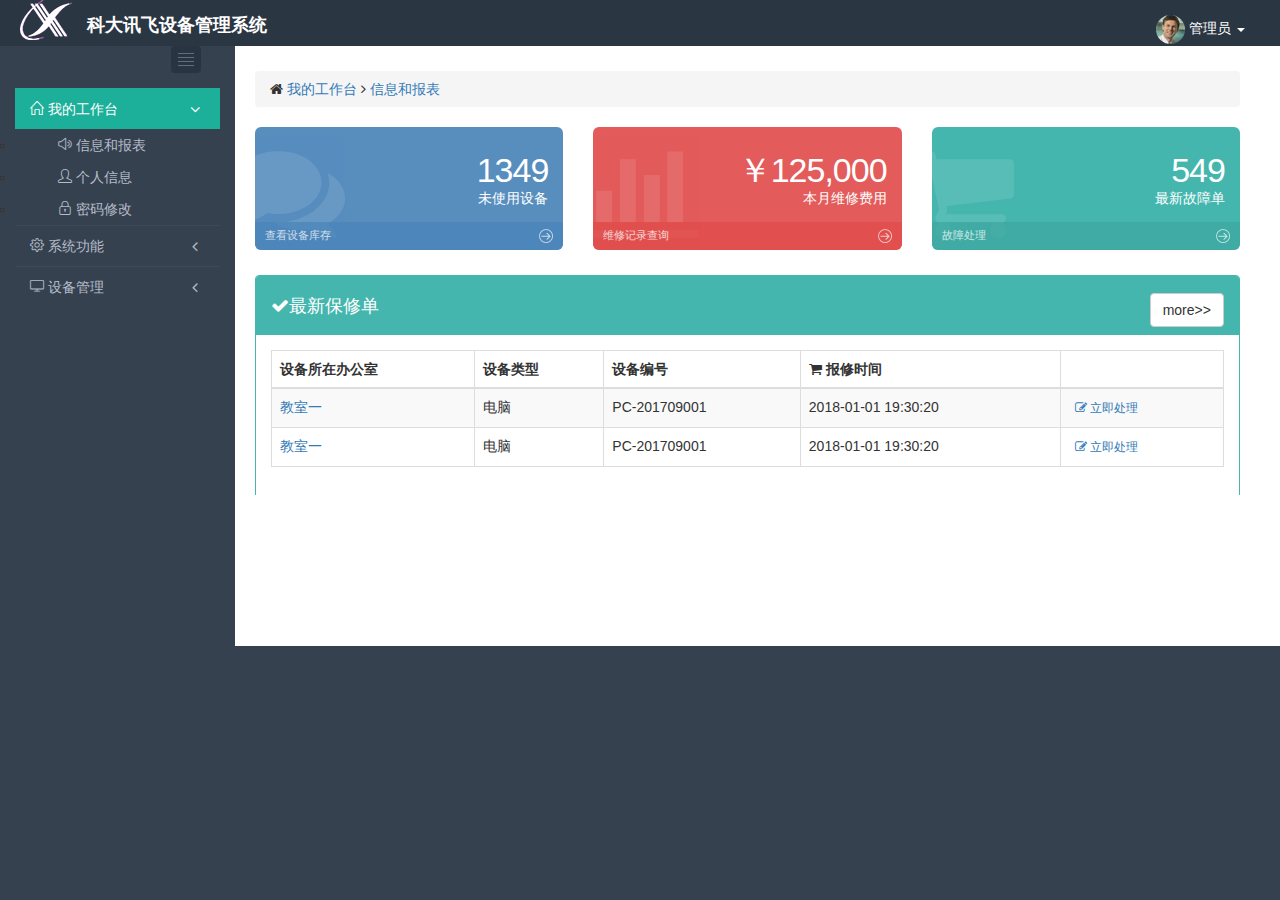
<file: simpleDemo/src/main/resources/static/index.html>
<!DOCTYPE html PUBLIC "-//W3C//DTD HTML 4.01 Transitional//EN" "http://www.w3.org/TR/html4/loose.dtd">
<html lang="en">
<head>
    <meta charset="utf-8"/>
    <title>设备管理系统后台</title>
    <meta content="width=device-width, initial-scale=1" name="viewport"/>
    <link href="font-awesome/css/font-awesome.min.css" rel="stylesheet" type="text/css"/>
    <link href="simple-line-icons/simple-line-icons.min.css" rel="stylesheet" type="text/css"/>
    <link href="css/common.css" rel="stylesheet">
    <!-- Bootstrap core CSS -->
    <link href="css/bootstrap.min.css" rel="stylesheet">
    <link href="css/default.css" rel="stylesheet"/>
</head>

<body>
<div class="page-header navbar navbar-fixed-top">
    <div class="page-header-inner">
        <div class="page-logo">
            <a href="#">
                <img src="img/ifly-logo2.png" alt="logo" class="logo-default"/>
            </a>
            <div class="navbar-header">
                <strong class="navbar-brand" href="#">科大讯飞设备管理系统</strong>
            </div>
            <div class="menu-toggler sidebar-toggler hide">
            </div>
        </div>
        <a href="javascript:;" class="menu-toggler responsive-toggler" data-toggle="collapse"
           data-target=".navbar-collapse">
        </a>

        <div class="top-menu">
            <ul class="nav navbar-nav pull-right">
                <!-- 登录用户的下拉菜单开始-->
                <li class="dropdown dropdown-user">
                    <a href="#" class="dropdown-toggle" data-toggle="dropdown" data-hover="dropdown"
                       data-close-others="true">
                        <img alt="" class="img-circle" src="img/avatar3_small.jpg"/>
                        <span id="username" class="username username-hide-on-mobile">管理员 </span>
                        <span class="caret"></span>
                    </a>
                    <ul class="dropdown-menu dropdown-menu-default">
                        <li>
                            <a href="./html/me/me.html" target="mainFrame">
                                <i class="icon-user"></i> 个人信息 </a>
                        </li>
                        </li>
                        <li>
                            <a href="./html/me/rePassword.html" target="mainFrame">
                                <i class="icon-lock"></i> 密码修改 </a>
                        </li>
                        <li>
                            <a href="" id="logout">
                                <i class="icon-key"></i> 安全退出 </a>
                        </li>
                    </ul>
                </li>
            </ul>
        </div>
    </div>
</div>
<!-- 头部结束 -->
<div class="clearfix"></div>

<div class="page-container">
    <!-- 菜单开始  -->
    <div class="page-sidebar-wrapper">
        <div class="page-sidebar navbar-collapse collapse">
            <ul class="page-sidebar-menu" data-keep-expanded="false" data-auto-scroll="true" data-slide-speed="200">
                <li class="sidebar-toggler-wrapper">
                    <div class="sidebar-toggler">
                    </div>
                </li>
                <li class="active">
                    <a href="javascript:">
                        <i class="icon-home"></i>
                        <span class="title">我的工作台</span>
                        <span class="selected"></span>
                        <span class="arrow open"></span>
                    </a>
                    <ul class="sub-menu" id="submenu1">
                        <li class="active">
                            <a href="html/main.html" target="mainFrame">
                                <i class="icon-volume-2"></i>
                                信息和报表</a>
                        </li>
                        <li>
                            <a href="./html/me/me.html" target="mainFrame">
                                <i class="icon-user"></i>
                                个人信息</a>
                        </li>
                        <li>
                            <a href="./html/me/rePassword.html" target="mainFrame">
                                <i class="icon-lock"></i>
                                密码修改
                            </a>
                        </li>
                    </ul>
                </li>
                <li>
                    <a href="javascript:;">
                        <i class="icon-settings"></i>
                        <span class="title">系统功能</span>
                        <span class="arrow "></span>
                    </a>
                    <ul class="sub-menu">
                        <li>
                            <a href="./html/system/employee.html" target="mainFrame">
                                <i class="icon-users"></i>
                                员工管理
                            </a>
                        </li>
                        <li>
                            <a href="./html/system/role.html" target="mainFrame">
                                <i class="icon-user-following"></i>
                                角色管理
                            </a>
                        </li>
                        <li>
                            <a href="./html/system/menu.html" target="mainFrame">
                                <i class="icon-tag"></i>
                                菜单管理
                            </a>
                        </li>
                        <li>
                            <a href="./html/system/dict.html" target="mainFrame">
                                <i class="icon-handbag"></i>
                                数据字典
                            </a>
                        </li>
                        <li>
                            <a href="./html/system/officeAddress.html" target="mainFrame">
                                <i class="icon-home"></i>
                                办公地管理
                            </a>
                        </li>
                    </ul>
                </li>
                <li>
                    <a href="javascript:;">
                        <i class="icon-screen-desktop"></i>
                        <span class="title">设备管理</span>
                        <span class="arrow "></span>
                    </a>
                    <ul class="sub-menu">
                        <li>
                            <a href="html/device/device.html"
                               target="mainFrame">
                                <i class="fa fa-database"></i>设备库管理
                            </a>
                        </li>
                        <li>
                            <a href="html/device/repair.html"
                               target="mainFrame">
                                <i class="icon icon-wrench"></i>设备报修
                            </a>
                        </li>
                        <li>
                            <a href="html/device/repair.html"
                               target="mainFrame">
                                <i class="icon-energy"></i>设备报修处理</a>
                        </li>
                        <li>
                            <a href="html/device/records.html"
                               target="mainFrame">
                                <i class="icon-bar-chart"></i>维修记录查询</a>
                        </li>
                    </ul>
                </li>
            </ul>
        </div>
    </div>
    <div class="page-content-wrapper">
        <div class="page-content">
            <iframe id="mainFrame" name="mainFrame" src="html/main.html" frameborder="0"
                    style="width: 100%;min-height: 424px;" scrolling="no"></iframe>
        </div>
    </div>
</div>
</body>
</html>
<script src="js/jquery-2.0.2.js" type="text/javascript"></script>
<script src="js/bootstrap.min.js" type="text/javascript"></script>
<script src="js/jquery.cookie-1.4.1.js"></script>
<script>
    $(function () {
        let username = $.cookie("username");
        $("#username").html(username);
    });
</script>
<script>
    $("#logout").click(function () {
        $.ajax({
            type: "post",
            url: "http://localhost:8888/home/logout",
            success: function (result) {
                if (result.code != 0) {
                    alert(result.msg);
                } else {
                    $.cookie("userName", null);
                    $.cookie("uid", null);
                    alert("退出成功");
                    window.location.href = "/login.html";
                }
            }

        });
    });
</script>


<script src="js/nav.js"></script>
<script type="text/javascript">
    //	$(".sub-menu").each(function(index,item){
    //		$(this).collapse("hide");
    //	});
    NAV.init();
</script>
</file>
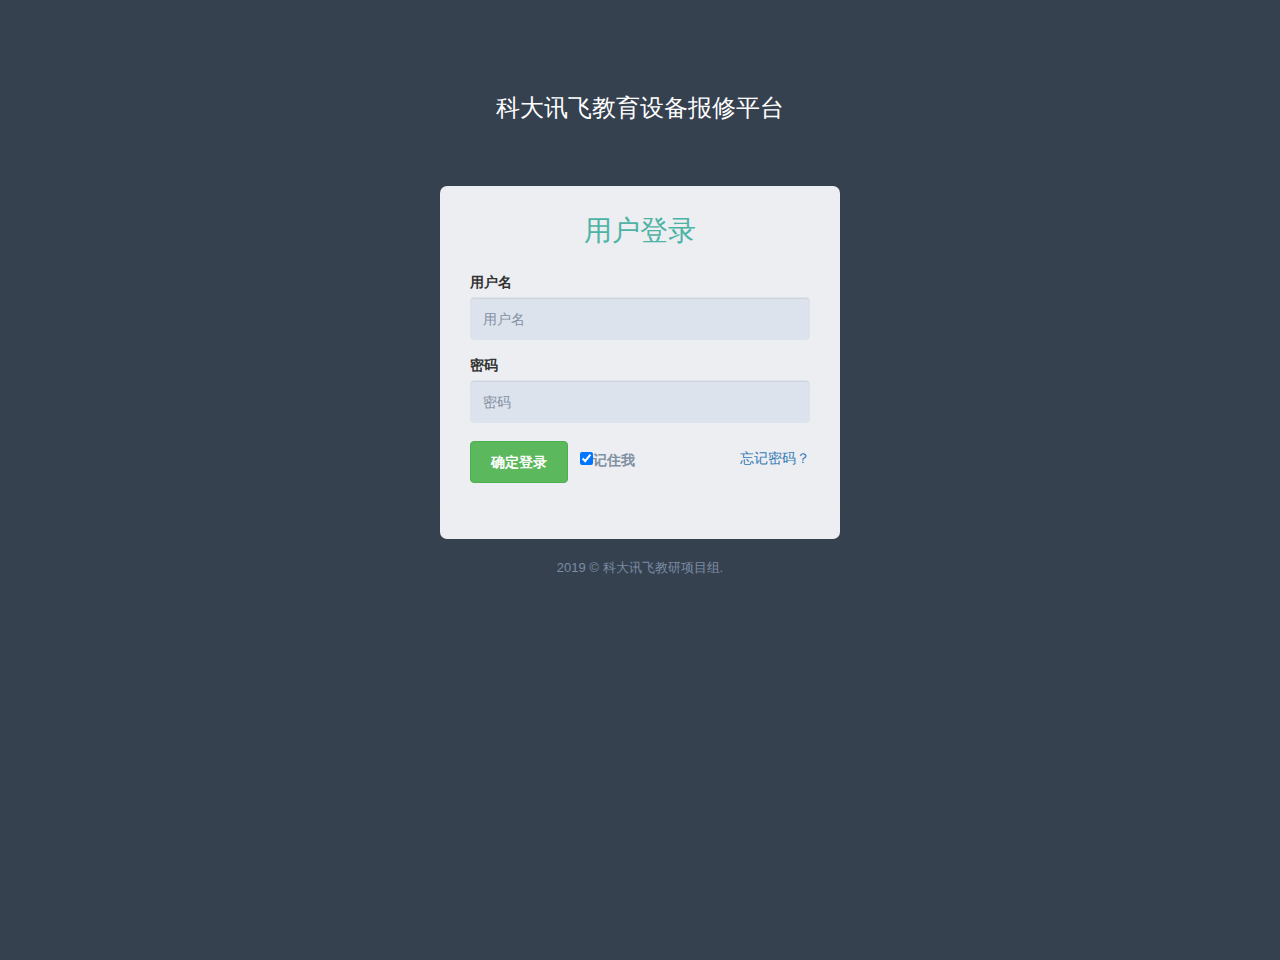
<file: simpleDemo/src/main/resources/static/login.html>
<!DOCTYPE html PUBLIC "-//W3C//DTD HTML 4.01 Transitional//EN" "http://www.w3.org/TR/html4/loose.dtd">
<html lang="en">
<head>
    <meta charset="utf-8"/>
    <title>设备管理系统的</title>
    <meta content="width=device-width, initial-scale=1.0" name="viewport"/>
    <link href="css/common.css" rel="stylesheet">
    <!-- Bootstrap core CSS -->
    <link href="css/bootstrap.min.css" rel="stylesheet">
    <link href="css/login.css" rel="stylesheet">

    <!-- <link rel="shortcut icon" href="favicon.ico"/> -->
</head>

<body class="login">
<div class="menu-toggler sidebar-toggler">
</div>
<div class="logo">
    <h3 class="logo-title">科大讯飞教育设备报修平台</h3>
</div>
<div class="content" id="template">
    <div class="login-form">
        <h3 class="form-title">用户登录</h3>
        <div id="errorMsg"></div>
        <!--
        <div class="alert alert-danger ">
            <button class="close" data-close="alert"></button>
            <span>errorMsg</span>
        </div>
        -->

        <div class="form-group">
            <label class="control-label">用户名</label>
            <input id="username" class="form-control form-control-solid placeholder-no-fix" type="text"
                   autocomplete="off"
                   placeholder="用户名" name="username" value=""/>
        </div>
        <div class="form-group">
            <label class="control-label">密码</label>
            <input id="password" class="form-control form-control-solid placeholder-no-fix" type="password"
                   autocomplete="off"
                   placeholder="密码" name="password" value=""/>
        </div>
        <div class="form-actions">
            <button type="submit" class="btn btn-success" id="btn-submit">确定登录</button>
            <label class="rememberme check">
                <input type="checkbox" name="remember" value="1" checked="checked"/>记住我 </label>
            <a href="javascript:;" id="forget-password" class="forget-password">忘记密码？</a>
        </div>
    </div>

    <form class="forget-form" onsubmit="return inspect();">
        <h3>忘记密码?</h3>
        <p>
            输入你的邮箱找回你的密码
        </p>
        <div class="form-group">
            <input class="form-control" type="text" autocomplete="off" placeholder="Email" name="email" id="email"/>
        </div>
        <div class="form-actions">
            <button type="button" id="back-btn" class="btn btn-default">返回</button>
            <button type="submit" class="btn btn-success pull-right">确定提交</button>
        </div>
    </form>
</div>
<div class="copyright">
    2019 © 科大讯飞教研项目组.
</div>
</body>
</html>
<script src="js/jquery-2.0.2.js" type="text/javascript"></script>
<script src="js/bootstrap.min.js" type="text/javascript"></script>
<script src="js/jquery.cookie-1.4.1.js"></script>
<script type="text/javascript">
    $('#forget-password').click(function () {
        $('.login-form').hide();
        $('.forget-form').show();
    });

    $('#back-btn').click(function () {
        $('.login-form').show();
        $('.forget-form').hide();
    });
</script>
<script type="text/javascript">
    $(function () {
        if ($('input[name="username"]').val() == null || $('input[name="password"]').val() == null) {
            $('input[name="username"]').attr({"value": "用户名"});
            $('input[name="password"]').attr({"value": "密码"});
        }
    });

</script>
<script type="text/javascript">
    function inspect() {
        var emailNode = document.getElementById("email");
        regEmail = /[\w!#$%&'*+/=?^_`{|}~-]+(?:\.[\w!#$%&'*+/=?^_`{|}~-]+)*@(?:[\w](?:[\w-]*[\w])?\.)+[\w](?:[\w-]*[\w])?/;
        if (emailNode.value.length == 0) {
            alert("邮箱号不能为空");
            return false;
        }
        if (!regEmail.test(emailNode.value)) {
            alert("输入格式有误！");
            return false;
        }
        return true;
    }

</script>
<script>
    $("#btn-submit").click(function () {
        let username = $("#username").val();
        let password = $("#password").val();
        if (username == null || username.length < 1) {
            alert("请输入账号！")
            return;
        }
        if (password == null || password.length < 1) {
            alert("请输入密码！")
            return;
        }
        $.ajax({
            type: "post",
            // dataType: "json",
            contentType: "application/json;charset=utf-8",
            url: "http://localhost:8888/home/login",
            data: JSON.stringify({
                "userName": username,
                "password": password
            }),
            success: function (result) {
                console.log(result);
                if (result.code != 0) {
                    let html = "";
                    html += "<div class=\"alert alert-danger\">";
                    html += "<button class=\"close\" data-close=\"alert\"></button>";
                    html += "<span>" + result.msg + "</span>";
                    html += "</div>";
                    $("#errorMsg").html(html);
                } else {
                    console.log(result.data);
                    $.cookie("username", result.data.userName);
                    $.cookie("uid", result.data.id);
                    alert("登录成功！");
                    window.location.href = "index.html";
                }

            },
            error: function (e) {
                alert("error")
                console.log(e);
            }
        });
    })
    ;
</script>
</file>
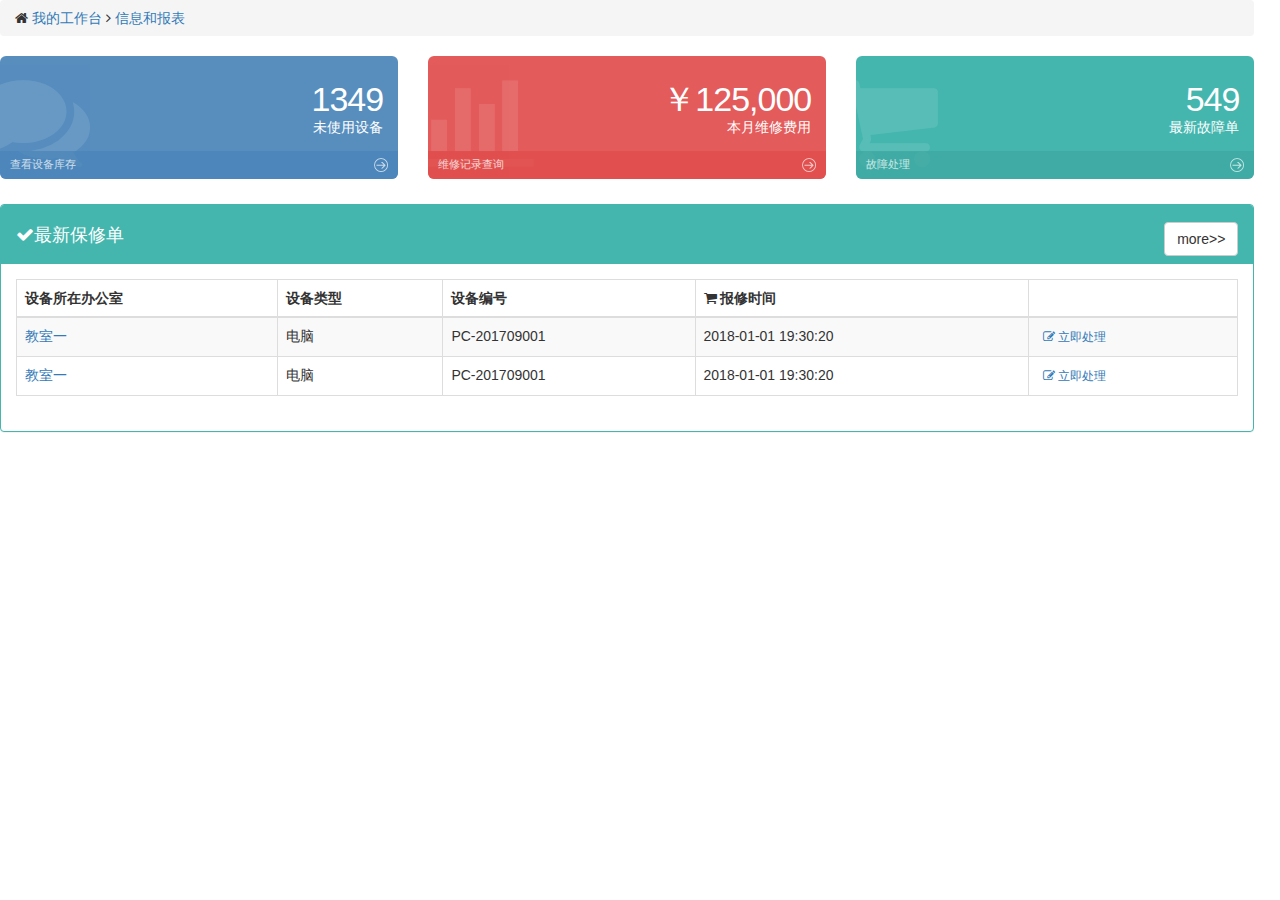
<file: simpleDemo/src/main/resources/static/html/main.html>
<!DOCTYPE html>
<html style="width:98%;">
<head>
    <meta charset="UTF-8">
    <meta content="width=device-width, initial-scale=1" name="viewport"/>
    <link href="../font-awesome/css/font-awesome.min.css" rel="stylesheet" type="text/css"/>
    <link href="../simple-line-icons/simple-line-icons.min.css" rel="stylesheet" type="text/css"/>
    <link href="../css/common.css" rel="stylesheet">
    <!-- Bootstrap core CSS -->
    <link href="../css/bootstrap.min.css" rel="stylesheet">
    <link href="../css/default.css" rel="stylesheet">
</head>
<body style="background-color: #FFFFFF;">
<div class="page-container container-fluid" style="margin-top:0;">
    <div class="page-bar">
        <ul class="breadcrumb">
            <li>
                <i class="fa fa-home"></i>
                <a href="index.html">我的工作台</a>
                <i class="fa fa-angle-right"></i>
            </li>
            <li><a href="#">信息和报表</a></li>
        </ul>
    </div>
    <div class="row">
        <div class="col-lg-4 col-md-4 col-sm-4 col-xs-12">
            <div class="jumbotron dashboard-stat blue-madison">
                <div class="visual">
                    <i class="fa fa-comments"></i>
                </div>
                <div class="details">
                    <div class="number">
                        1349
                    </div>
                    <div class="desc">
                        未使用设备
                    </div>
                </div>
                <a class="more" href="#">
                    查看设备库存 <i class="m-icon-swapright m-icon-white"></i>
                </a>
            </div>
        </div>
        <div class="col-lg-4 col-md-4 col-sm-4 col-xs-12">
            <div class="jumbotron dashboard-stat red-intense">
                <div class="visual">
                    <i class="fa fa-bar-chart-o"></i>
                </div>
                <div class="details">
                    <div class="number">
                        ￥125,000
                    </div>
                    <div class="desc">
                        本月维修费用
                    </div>
                </div>
                <a class="more" href="#">
                    维修记录查询 <i class="m-icon-swapright m-icon-white"></i>
                </a>
            </div>
        </div>

        <div class="col-lg-4 col-md-4 col-sm-4 col-xs-12">
            <div class="jumbotron dashboard-stat green-haze">
                <div class="visual">
                    <i class="fa fa-shopping-cart"></i>
                </div>
                <div class="details">
                    <div class="number">
                        549
                    </div>
                    <div class="desc">
                        最新故障单
                    </div>
                </div>
                <a class="more" href="#">
                    故障处理 <i class="m-icon-swapright m-icon-white"></i>
                </a>
            </div>
        </div>
    </div>
    <div class="clearfix"></div>
    <div class="row ">
        <div class="col-md-12 col-sm-12">
            <div class="panel panel-green">
                <div class="panel-heading">
                    <div class="caption">
                        <i class="fa fa-check"></i>最新保修单
                    </div>
                    <div class="actions">
                        <div class="btn-group">
                            <a class="btn btn-default" href="#">
                                more&gt;&gt;
                            </a>
                        </div>
                    </div>
                </div>
                <div class="panel-body">
                    <table class="table table-striped table-bordered table-advance table-hover">
                        <thead>
                        <tr>
                            <th>
                                设备所在办公室
                            </th>
                            <th class="hidden-xs">
                                设备类型
                            </th>
                            <th class="hidden-xs">
                                设备编号
                            </th>
                            <th>
                                <i class="fa fa-shopping-cart"></i> 报修时间
                            </th>
                            <th>
                            </th>
                        </tr>
                        </thead>
                        <tbody>
                        <tr>
                            <td class="highlight">
                                <div class="success">
                                </div>
                                <a href="#">
                                    教室一 </a>
                            </td>
                            <td class="hidden-xs">
                                电脑
                            </td>
                            <td class="hidden-xs">
                                PC-201709001
                            </td>
                            <td>
                                2018-01-01 19:30:20
                            </td>
                            <td>
                                <a href="#" class="btn default btn-xs purple">
                                    <i class="fa fa-edit"></i> 立即处理 </a>
                            </td>
                        </tr>
                        <tr>
                            <td class="highlight">
                                <div class="success">
                                </div>
                                <a href="#">
                                    教室一 </a>
                            </td>
                            <td class="hidden-xs">
                                电脑
                            </td>
                            <td class="hidden-xs">
                                PC-201709001
                            </td>
                            <td>
                                2018-01-01 19:30:20
                            </td>
                            <td>
                                <a href="#" class="btn default btn-xs purple">
                                    <i class="fa fa-edit"></i> 立即处理 </a>
                            </td>
                        </tr>
                        </tbody>
                    </table>
                </div>
            </div>
        </div>
    </div>
</div>
</body>
</html>
</file>
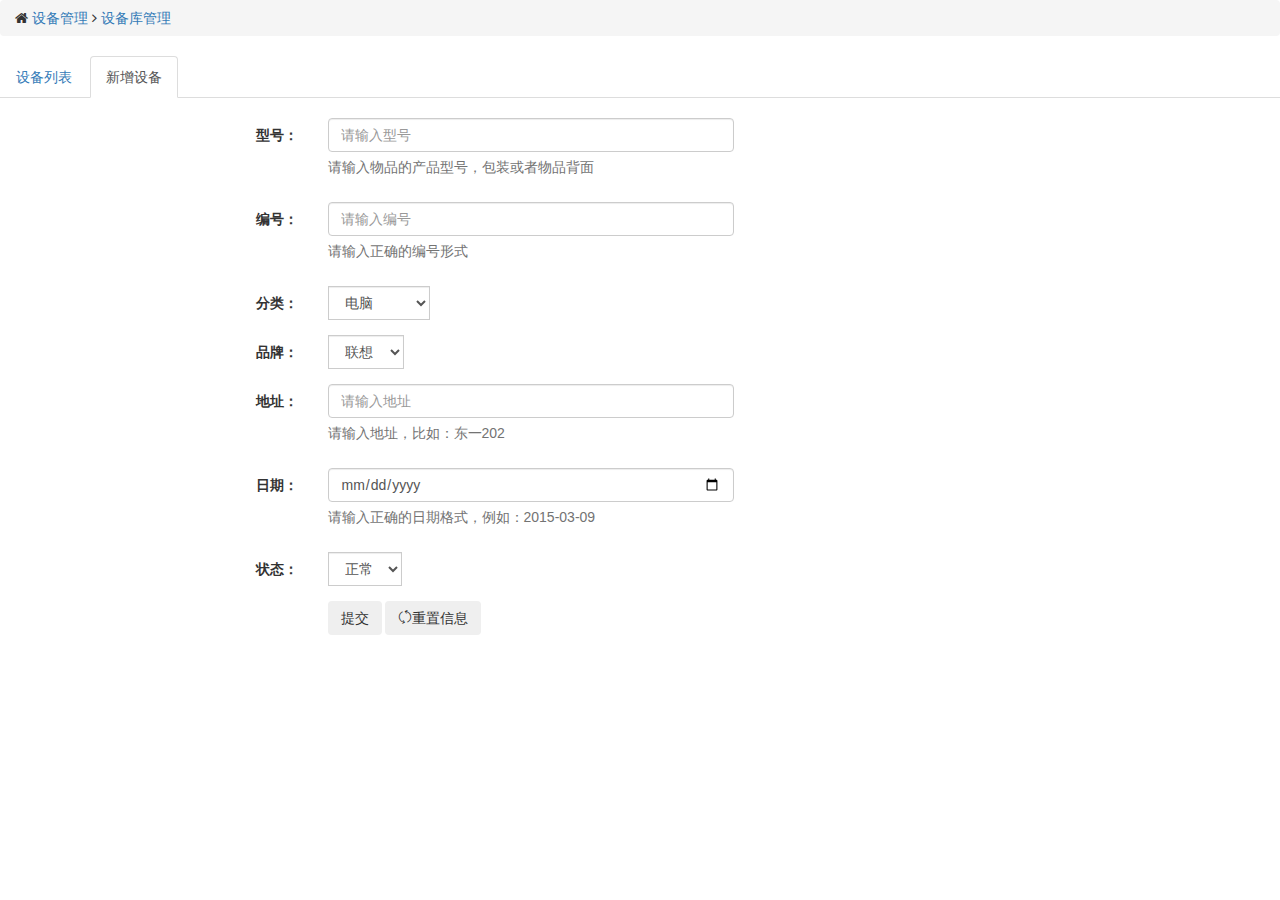
<file: simpleDemo/src/main/resources/static/html/device/addform.html>
<!DOCTYPE html PUBLIC "-//W3C//DTD HTML 4.01 Transitional//EN" "http://www.w3.org/TR/html4/loose.dtd">
<html>
<head>
    <meta charset="UTF-8">
    <meta content="width=device-width, initial-scale=1" name="viewport"/>
    <link href="../../font-awesome/css/font-awesome.min.css" rel="stylesheet" type="text/css"/>
    <link href="../../simple-line-icons/simple-line-icons.min.css" rel="stylesheet" type="text/css"/>
    <link href="../../css/common.css" rel="stylesheet">
    <!-- Bootstrap core CSS -->
    <link href="../../css/bootstrap.min.css" rel="stylesheet">
    <link href="../../css/default.css" rel="stylesheet">
</head>
<body style="background-color: #FFFFFF;">
<div class="page-container container-fluid" style="margin-top:0;overflow-y:auto;height:100%;">
    <div class="page-bar">
        <ul class="breadcrumb">
            <li>
                <i class="fa fa-home"></i>
                <a href="device.html">设备管理</a>
                <i class="fa fa-angle-right"></i>
            </li>
            <li><a href="#">设备库管理</a></li>
        </ul>
    </div>

    <ul class="nav nav-tabs">
        <li>
            <a href="device.html">
                设备列表 </a>
        </li>
        <li class="active">
            <a href="#">
                新增设备 </a>
        </li>
    </ul>
    <div class="row">
        <div class="col-md-12">
            <form action="${pageContext.request.contextPath}/equipmentServlet?param=add&pageNo=1"
                  class="form-horizontal" method="post" role="">
                <div class="form-body">
                    <div>
                        <br>
                    </div>
                    <div class="form-group">
                        <label for="exampleInputFile" class="col-md-3 col-sm-3 control-label">型号：</label>
                        <div class="col-md-4 col-sm-4">
                            <input type="text" class="form-control" name="model" placeholder="请输入型号"/>
                            <span class="help-block">
									请输入物品的产品型号，包装或者物品背面</span>
                        </div>

                    </div>
                    <div class="form-group">
                        <label class="control-label col-md-3 col-sm-3" for="inputWarning">编号：<span class="required">
								</span></label>
                        <div class="col-md-4 col-sm-4">
                            <input type="text" class="form-control" name="number" placeholder="请输入编号"/>
                            <span class="help-block">
								         请输入正确的编号形式</span>
                        </div>
                    </div>
                    <div class="form-group">
                        <label class="control-label col-md-3 col-sm-3" for="inputError">分类：</label>
                        <div class="col-md-4 col-sm-4">
                            <div class="input-group">
                                <select name="typeid" class="form-control">
                                    <option value="1" selected="selected">电脑</option>
                                    <option value="2">黑板</option>
                                    <option value="3">桌椅</option>
                                    <option value="4">投影仪</option>
                                    <option value="5">音响设备</option>
                                    <option value="6">交换器</option>
                                </select>
                            </div>

                        </div>
                    </div>
                    <div class="form-group">
                        <label class="control-label col-md-3 col-sm-3" for="inputError">品牌：</label>
                        <div class="col-md-4 col-sm-4">
                            <div class="input-group">
                                <select name="brandsid" class="form-control">
                                    <option value="1" selected="selected">联想</option>
                                    <option value="2">三星</option>
                                    <option value="3">戴尔</option>
                                    <option value="4">松下</option>
                                    <option value="5">sony</option>
                                </select>
                            </div>
                        </div>
                    </div>
                    <div class="form-group">
                        <label class="control-label col-md-3 col-sm-3" for="inputWarning">地址：<span class="required">
								</span></label>
                        <div class="col-md-4 col-sm-4">
                            <input type="text" class="form-control" name="address" placeholder="请输入地址"/>
                            <span class="help-block">
								         请输入地址，比如：东一202</span>
                        </div>
                    </div>
                    <div class="form-group">
                        <label class="control-label col-md-3 col-sm-3" for="inputWarning">日期：<span class="required">
								</span></label>
                        <div class="col-md-4 col-sm-4">
                            <input type="date" class="form-control" name="buydate" placeholder="请输入购买日期"/>
                            <span class="help-block">
								         请输入正确的日期格式，例如：2015-03-09</span>
                        </div>
                    </div>
                    <div class="form-group">
                        <label class="control-label col-md-3 col-sm-3" for="inputError">状态：</label>
                        <div class="col-md-4 col-sm-4">
                            <div class="input-group">
                                <select name="statusid" class="form-control">
                                    <option value="1" selected="selected">正常</option>
                                    <option value="2">故障</option>
                                    <option value="3">报废</option>
                                </select>
                            </div>
                        </div>
                    </div>
                </div>
                <div class="form-actions">
                    <div class="row">
                        <div class="col-md-offset-3 col-md-9 col-sm-offset-3 col-sm-9">
                            <button type="submit" class="btn blue">提交</button>
                            <button type="reset" class="btn default "><i class="icon icon-refresh"></i>重置信息</button>
                        </div>
                    </div>
                </div>
            </form>
        </div>
    </div>
</div>
</body>
</html>
</file>
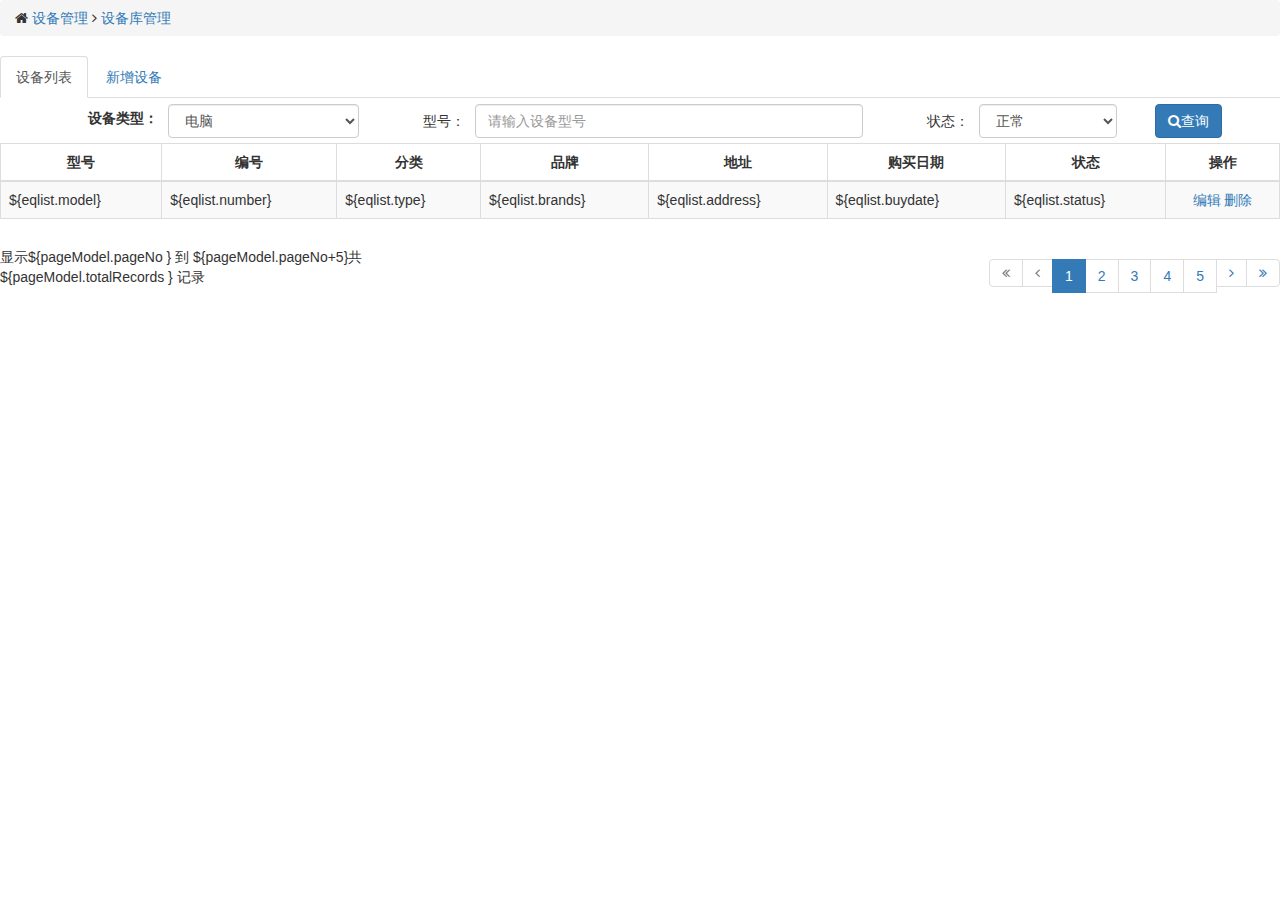
<file: simpleDemo/src/main/resources/static/html/device/device.html>
<!DOCTYPE html PUBLIC "-//W3C//DTD HTML 4.01 Transitional//EN" "http://www.w3.org/TR/html4/loose.dtd">
<html>
<head>
    <meta charset="UTF-8">
    <meta content="width=device-width, initial-scale=1" name="viewport"/>
    <link href="../../font-awesome/css/font-awesome.min.css" rel="stylesheet" type="text/css"/>
    <link href="../../simple-line-icons/simple-line-icons.min.css" rel="stylesheet" type="text/css"/>
    <link href="../../css/common.css" rel="stylesheet">
    <!-- Bootstrap core CSS -->
    <link href="../../css/bootstrap.min.css" rel="stylesheet"/>
    <link href="../../css/default.css" rel="stylesheet"/>
    <script type="text/javascript">
        function topPage() {
            window.location.href = "${pageContext.request.contextPath}/equipmentServlet?param=list&pageNo=${pageModel.topPage}";
        }

        function previousPage() {
            window.location.href = "${pageContext.request.contextPath}/equipmentServlet?param=list&pageNo=${pageModel.previousPage}";
        }

        function nextPage() {
            window.location.href = "${pageContext.request.contextPath}/equipmentServlet?param=list&pageNo=${pageModel.nextPage}";
        }

        function lastPage() {
            window.location.href = "${pageContext.request.contextPath}/equipmentServlet?param=list&pageNo=${pageModel.lastPage}";
        }
    </script>
</head>
<body style="background-color: #FFFFFF;">
<div class="page-container container-fluid" style="margin-top:0;overflow-y:auto;">
    <div class="page-bar">
        <ul class="breadcrumb">
            <li>
                <i class="fa fa-home"></i>
                <a href="${pageContext.request.contextPath}/equipmentServlet?param=list&pageNo=1">设备管理</a>
                <i class="fa fa-angle-right"></i>
            </li>
            <li><a href="#">设备库管理</a></li>
        </ul>
    </div>

    <ul class="nav nav-tabs">
        <li class="active">
            <a href="#">
                设备列表 </a>
        </li>
        <li>
            <a href="addform.html">
                新增设备 </a>
        </li>
    </ul>
    <div class="row">
        <div class="col-md-12">
            <div class="form">
                <form class="form-body" action="equipmentServlet?param=search&pageNo=1" method="post">
                    <table style="width:100%;">
                        <tr>
                            <td style="text-align: right;padding: 10px;"><label class="control-label">设备类型：</label></td>
                            <td>
                                <select name="typeid" class="form-control">
                                    <option value="1" selected="selected">电脑</option>
                                    <option value="2">黑板</option>
                                    <option value="3">桌椅</option>
                                    <option value="4">投影仪</option>
                                    <option value="5">音响设备</option>
                                    <option value="6">交换器</option>
                                </select>

                            <td style="text-align: right;padding: 10px;">型号：</td>
                            <td><input type="text" class="form-control" name="model" placeholder="请输入设备型号"/></td>
                            <td style="text-align: right;padding: 10px;">状态：</td>
                            <td>
                                <select name="statusid" class="form-control">
                                    <option value="1" selected="selected">正常</option>
                                    <option value="2">故障</option>
                                    <option value="3">报废</option>
                                </select>
                            </td>
                            <td style="text-align: right;padding: 10px;"></td>
                            <td>
                                <button type="submit" class="btn btn-primary"><i class="fa fa-search"></i>查询</button>

                            </td>
                        </tr>
                    </table>
                </form>
            </div>
        </div>
    </div>
</div>

<div class="row">
    <div class="col-md-12">
        <div class="table-scrollable">
            <table class="table table-striped table-bordered table-hover dataTable no-footer">
                <thead>
                <tr>
                    <th class="text-center">型号</th>
                    <th class="text-center">编号</th>
                    <th class="text-center">分类</th>
                    <th class="text-center">品牌</th>
                    <th class="text-center">地址</th>
                    <th class="text-center">购买日期</th>
                    <th class="text-center">状态</th>
                    <th class="text-center">操作</th>
                </tr>
                </thead>
                <tbody>
                <c:forEach items="${pageModel.equipments}" var="eqlist">
                    <tr>
                        <td>${eqlist.model}</td>
                        <td>${eqlist.number}</td>
                        <td>${eqlist.type}</td>
                        <td>${eqlist.brands}</td>
                        <td>${eqlist.address}</td>
                        <td>${eqlist.buydate}</td>
                        <td>${eqlist.status}</td>
                        <td class="text-center"><a href="equipmentServlet?param=modify&eid=${eqlist.eid}">编辑</a>
                            <a href="equipmentServlet?param=delete&pageNo=${pageModel.pageNo}&eid=${eqlist.eid}">删除</a>
                        </td>
                    </tr>
                </c:forEach>
                </tbody>
            </table>
        </div>
    </div>
</div>
<div class="row">
    <div class="col-md-5 col-sm-12">
        <div class="dataTables_info" style="padding-top: 8px;" role="status" aria-live="polite">显示${pageModel.pageNo } 到
            ${pageModel.pageNo+5}共 ${pageModel.totalRecords } 记录
        </div>
    </div>
    <div class="col-md-7 col-sm-12">
        <div style="float: right;margin: 0px;height: 40px;" id="sample_1_paginate">
            <ul class="pagination" style="visibility: visible;">
                <li class="prev disabled"><a href="#" title="首页" onclick="topPage();"><i
                        class="fa fa-angle-double-left"></i></a></li>
                <li class="prev disabled"><a href="#" title="上一页" onclick="previousPage();"><i
                        class="fa fa-angle-left"></i></a></li>
                <li class="active"><a href="#">1</a></li>
                <li><a href="#">2</a></li>
                <li><a href="#">3</a></li>
                <li><a href="#">4</a></li>
                <li><a href="#">5</a></li>
                <li class="next"><a href="#" title="下一页" onclick="nextPage();"><i class="fa fa-angle-right"></i></a>
                </li>
                <li class="next"><a href="#" title="尾页" onclick="lastPage();"><i
                        class="fa fa-angle-double-right"></i></a></li>
            </ul>
        </div>
    </div>
</div>
</div>
</body>
</html>
</file>
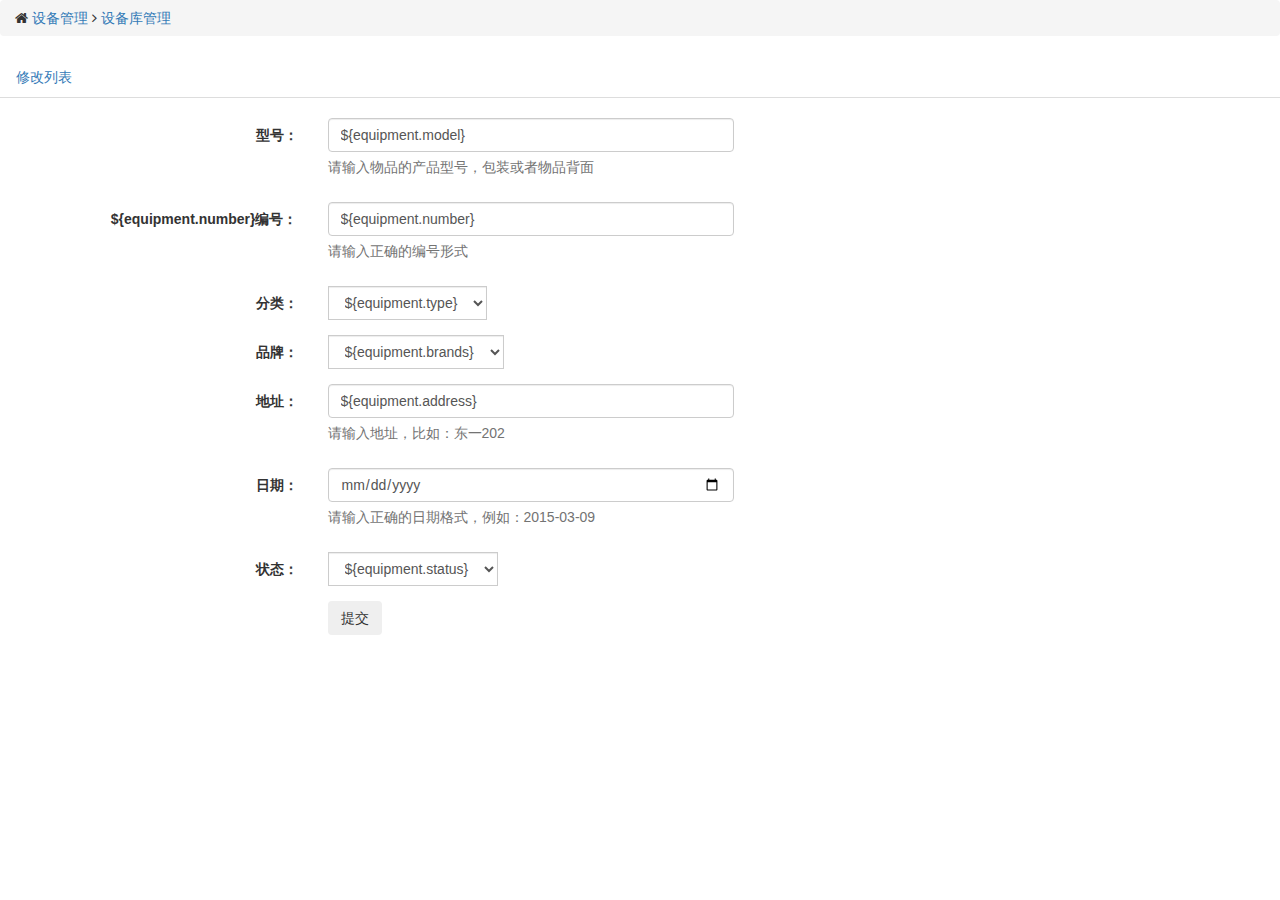
<file: simpleDemo/src/main/resources/static/html/device/updateform.html>
<!DOCTYPE html PUBLIC "-//W3C//DTD HTML 4.01 Transitional//EN" "http://www.w3.org/TR/html4/loose.dtd">
<html>
<head>
    <meta charset="UTF-8">
    <meta content="width=device-width, initial-scale=1" name="viewport"/>
    <link href="../../font-awesome/css/font-awesome.min.css" rel="stylesheet" type="text/css"/>
    <link href="../../simple-line-icons/simple-line-icons.min.css" rel="stylesheet" type="text/css"/>
    <link href="../../css/common.css" rel="stylesheet">
    <!-- Bootstrap core CSS -->
    <link href="../../css/bootstrap.min.css" rel="stylesheet">
    <link href="../../css/default.css" rel="stylesheet">
</head>
<body style="background-color: #FFFFFF;">
<div class="page-container container-fluid" style="margin-top:0;overflow-y:auto;height:100%;">
    <div class="page-bar">
        <ul class="breadcrumb">
            <li>
                <i class="fa fa-home"></i>
                <a href="${pageContext.request.contextPath}/equipmentServlet?param=list&pageNo=1">设备管理</a>
                <i class="fa fa-angle-right"></i>
            </li>
            <li><a href="#">设备库管理</a></li>
        </ul>
    </div>

    <ul class="nav nav-tabs">
        <li>
            <a href="#">修改列表 </a>
        </li>

    </ul>
    <div class="row">
        <div class="col-md-12">
            <form action="equipmentServlet?param=update&pageNo=1&eid=${equipment.eid}" class="form-horizontal"
                  method="post">
                <div class="form-body">
                    <div>
                        <br>
                    </div>
                    <div class="form-group">
                        <label for="exampleInputFile" class="col-md-3 col-sm-3 control-label">型号：</label>
                        <div class="col-md-4 col-sm-4">
                            <input type="text" class="form-control" name="model" placeholder="${equipment.model}"
                                   value="${equipment.model}"/>
                            <span class="help-block">
									请输入物品的产品型号，包装或者物品背面</span>
                        </div>

                    </div>
                    <div class="form-group">
                        <label class="control-label col-md-3 col-sm-3" for="inputWarning">${equipment.number}编号：<span
                                class="required">
								</span></label>
                        <div class="col-md-4 col-sm-4">
                            <input type="text" class="form-control" name="number" placeholder="${equipment.number}"
                                   value="${equipment.number}"/>
                            <span class="help-block">
								         请输入正确的编号形式</span>
                        </div>
                    </div>
                    <div class="form-group">
                        <label class="control-label col-md-3 col-sm-3" for="inputError">分类：</label>
                        <div class="col-md-4 col-sm-4">
                            <div class="input-group">
                                <select name="typeid" class="form-control">
                                    <option value="1" selected="selected">电脑</option>
                                    <option value="2">黑板</option>
                                    <option value="3">桌椅</option>
                                    <option value="4">投影仪</option>
                                    <option value="5">音响设备</option>
                                    <option value="6">交换器</option>
                                    <option value="${equipment.typeid }" selected="selected">${equipment.type}</option>
                                </select>
                            </div>

                        </div>
                    </div>
                    <div class="form-group">
                        <label class="control-label col-md-3 col-sm-3" for="inputError">品牌：</label>
                        <div class="col-md-4 col-sm-4">
                            <div class="input-group">
                                <select name="brandsid" class="form-control">
                                    <option value="1">联想</option>
                                    <option value="2">三星</option>
                                    <option value="3">戴尔</option>
                                    <option value="4">松下</option>
                                    <option value="5">sony</option>
                                    <option value="${equipment.brandsid}" selected="selected">${equipment.brands}
                                    </option>
                                </select>
                            </div>
                        </div>
                    </div>
                    <div class="form-group">
                        <label class="control-label col-md-3 col-sm-3" for="inputWarning">地址：<span class="required">
								</span></label>
                        <div class="col-md-4 col-sm-4">
                            <input type="text" class="form-control" name="address" placeholder="${equipment.address}"
                                   value="${equipment.address}"/>
                            <span class="help-block">
								         请输入地址，比如：东一202</span>
                        </div>
                    </div>
                    <div class="form-group">
                        <label class="control-label col-md-3 col-sm-3" for="inputWarning">日期：<span class="required">
								</span></label>
                        <div class="col-md-4 col-sm-4">
                            <input type="date" class="form-control" name="buydate" placeholder="${equipment.buydate}"/
                            value="${equipment.buydate}">
                            <span class="help-block">
								         请输入正确的日期格式，例如：2015-03-09</span>
                        </div>
                    </div>
                    <div class="form-group">
                        <label class="control-label col-md-3 col-sm-3" for="inputError">状态：</label>
                        <div class="col-md-4 col-sm-4">
                            <div class="input-group">
                                <select name="statusid" class="form-control">
                                    <option value="1">正常</option>
                                    <option value="2">故障</option>
                                    <option value="3">报废</option>
                                    <option value="${equipment.statusid}" selected="selected">${equipment.status}
                                    </option>
                                </select>
                            </div>
                        </div>
                    </div>
                </div>
                <div class="form-actions">
                    <div class="row">
                        <div class="col-md-offset-3 col-md-9 col-sm-offset-3 col-sm-9">
                            <button type="submit" class="btn blue">提交</button>
                        </div>
                    </div>
                </div>
            </form>
        </div>
    </div>
</div>
</body>
</html>
</file>
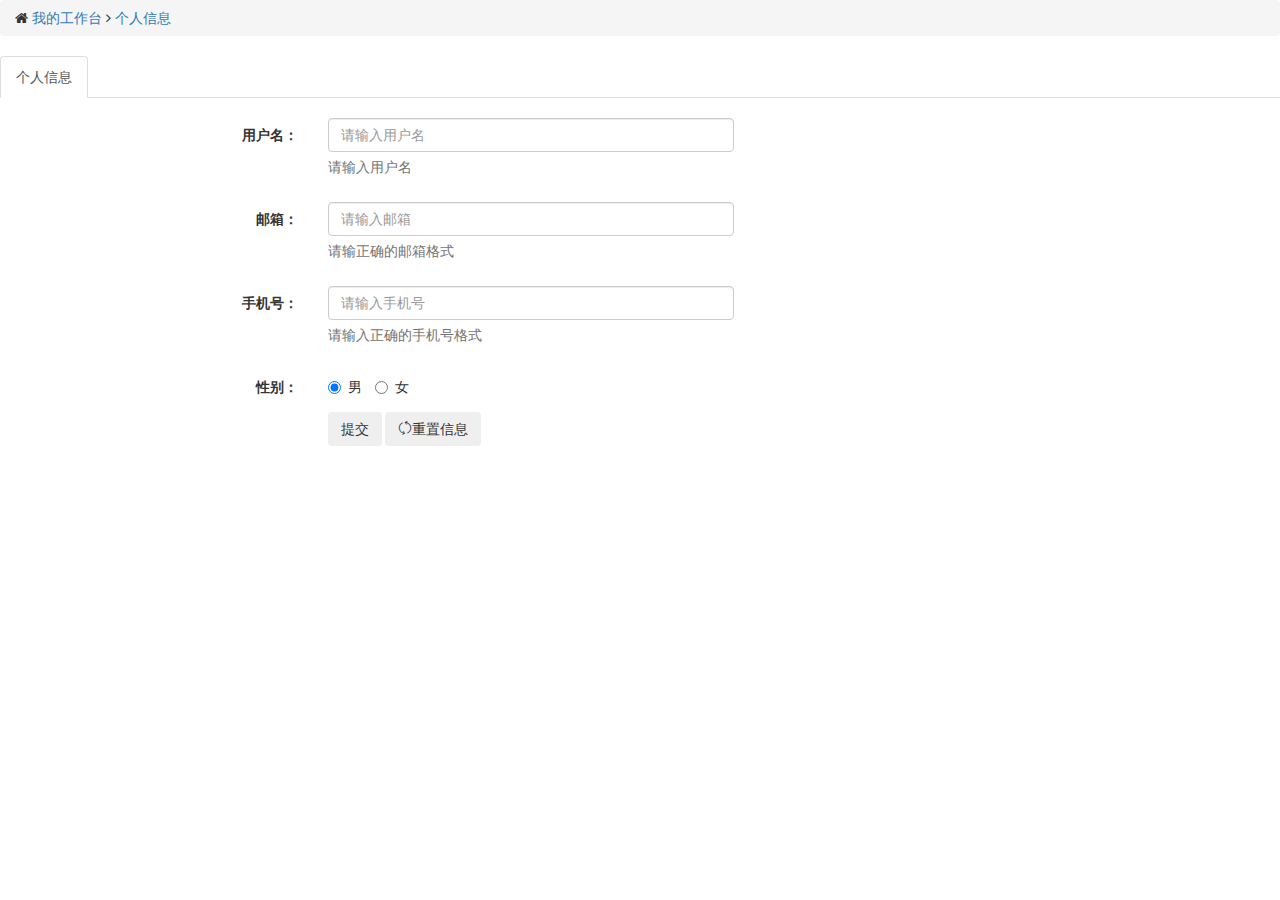
<file: simpleDemo/src/main/resources/static/html/me/me.html>
<!DOCTYPE html PUBLIC "-//W3C//DTD HTML 4.01 Transitional//EN" "http://www.w3.org/TR/html4/loose.dtd">
<html>
<head>
    <meta charset="UTF-8">
    <meta content="width=device-width, initial-scale=1" name="viewport"/>
    <link href="../../font-awesome/css/font-awesome.min.css" rel="stylesheet" type="text/css"/>
    <link href="../../simple-line-icons/simple-line-icons.min.css" rel="stylesheet" type="text/css"/>
    <link href="../../css/common.css" rel="stylesheet">
    <!-- Bootstrap core CSS -->
    <link href="../../css/bootstrap.min.css" rel="stylesheet">
    <link href="../../css/default.css" rel="stylesheet">
</head>
<body style="background-color: #FFFFFF;">
<div class="page-container container-fluid" style="margin-top:0;overflow-y:auto;height:100%;">
    <div class="page-bar">
        <ul class="breadcrumb">
            <li>
                <i class="fa fa-home"></i>
                <a href="../main.html">我的工作台</a>
                <i class="fa fa-angle-right"></i>
            </li>
            <li><a href="#">个人信息</a></li>
        </ul>
    </div>

    <ul class="nav nav-tabs">
        <li class="active">
            <a href="#">
                个人信息 </a>
        </li>
    </ul>
    <div class="row">
        <div class="col-md-12">
            <form class="form-horizontal" role="">
                <div class="form-body">
                    <div>
                        <br>
                    </div>
                    <!--<div class="form-group">
                        <label for="exampleInputFile" class="col-md-3 col-sm-3 control-label">头像：</label>
                        <div class="col-md-4 col-sm-4">
                            <input type="text" class="form-control" name="model" placeholder="请输入型号"/>
                            <span class="help-block">
									</span>
                        </div>

                    </div>-->
                    <div class="form-group">
                        <label class="control-label col-md-3 col-sm-3">用户名：<span class="required">
								</span></label>
                        <div class="col-md-4 col-sm-4">
                            <input type="text" class="form-control" id="username" name="username" placeholder="请输入用户名"/>
                            <span class="help-block">
								         请输入用户名
                            </span>
                        </div>
                    </div>

                    <div class="form-group">
                        <label class="control-label col-md-3 col-sm-3">邮箱：<span class="required">
								</span></label>
                        <div class="col-md-4 col-sm-4">
                            <input type="text" class="form-control" id="email" name="email" placeholder="请输入邮箱"/>
                            <span class="help-block">
								         请输正确的邮箱格式
                            </span>
                        </div>
                    </div>
                    <div class="form-group">
                        <label class="control-label col-md-3 col-sm-3">手机号：<span class="required">
								</span></label>
                        <div class="col-md-4 col-sm-4">
                            <input type="text" class="form-control" id="phone" name="phone" placeholder="请输入手机号"/>
                            <span class="help-block">
								         请输入正确的手机号格式
                            </span>
                        </div>
                    </div>

                    <div class="form-group">
                        <label class="control-label col-md-3 col-sm-3">性别：<span class="required">
								</span></label>
                        <div class="col-md-4 col-sm-4">
                            <label class="radio-inline">
                                <input type="radio" name="gender" id="boy" value="男" checked="checked">男
                            </label>
                            <label class="radio-inline">
                                <input type="radio" name="gender" id="girl" value="女">女
                            </label>
                        </div>
                    </div>

                </div>
                <div class="form-actions">
                    <div class="row">
                        <div class="col-md-offset-3 col-md-9 col-sm-offset-3 col-sm-9">
                            <button type="submit" class="btn blue">提交</button>
                            <button type="reset" class="btn default "><i class="icon icon-refresh"></i>重置信息</button>
                        </div>
                    </div>
                </div>
            </form>
        </div>
    </div>
</div>
</body>

<script src="../../js/jquery-2.0.2.js"></script>
<script src="../../js/jquery.cookie-1.4.1.js"></script>
<script>
    $(function () {
        let uid = $.cookie("uid");
        $.ajax({
            type: "get",
            url: "http://localhost:8888/user/me/" + uid,
            success: function (result) {
                if (result.code != 0) {
                    alert(result.msg);
                } else {
                    let user = result.data;
                    $("#username").val(user.userName);
                    $("#phone").val(user.phone);
                    $("#email").val(user.email);
                    if ("男" === user.gender) {
                        $("#boy").attr("checked", true);
                        $("#girl").attr("checked", false);
                    } else {
                        $("#girl").attr("checked", true);
                        $("#boy").attr("checked", false);
                    }
                    // $("#username").val(user.username);
                }
                console.log(result);
            }

        });
    });
</script>
</html>
</file>
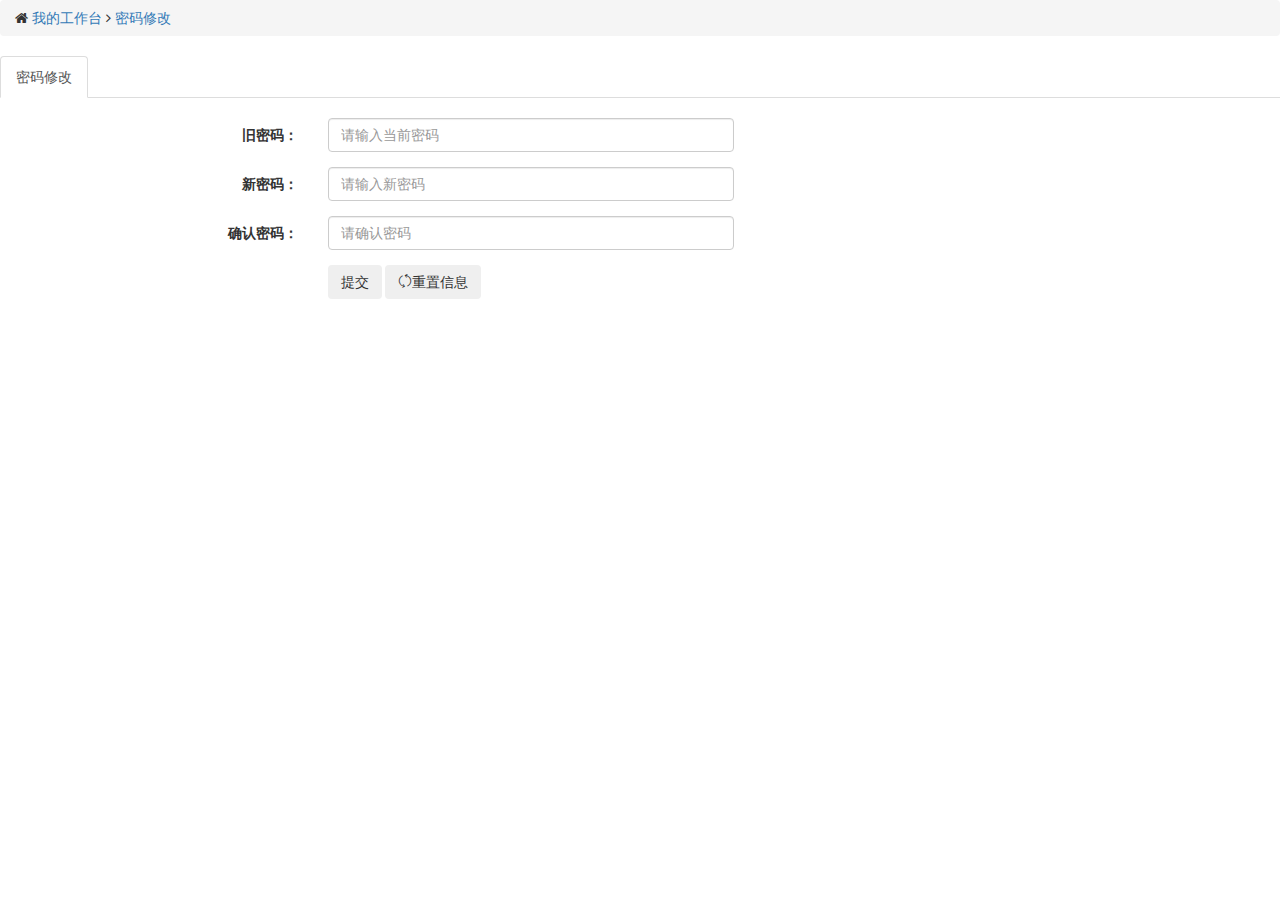
<file: simpleDemo/src/main/resources/static/html/me/rePassword.html>
<!DOCTYPE html PUBLIC "-//W3C//DTD HTML 4.01 Transitional//EN" "http://www.w3.org/TR/html4/loose.dtd">
<html>
<head>
    <meta charset="UTF-8">
    <meta content="width=device-width, initial-scale=1" name="viewport"/>
    <link href="../../font-awesome/css/font-awesome.min.css" rel="stylesheet" type="text/css"/>
    <link href="../../simple-line-icons/simple-line-icons.min.css" rel="stylesheet" type="text/css"/>
    <link href="../../css/common.css" rel="stylesheet">
    <!-- Bootstrap core CSS -->
    <link href="../../css/bootstrap.min.css" rel="stylesheet">
    <link href="../../css/default.css" rel="stylesheet">
</head>
<body style="background-color: #FFFFFF;">
<div class="page-container container-fluid" style="margin-top:0;overflow-y:auto;height:100%;">
    <div class="page-bar">
        <ul class="breadcrumb">
            <li>
                <i class="fa fa-home"></i>
                <a href="../main.html">我的工作台</a>
                <i class="fa fa-angle-right"></i>
            </li>
            <li><a href="#">密码修改</a></li>
        </ul>
    </div>

    <ul class="nav nav-tabs">
        <li class="active">
            <a href="#">
                密码修改 </a>
        </li>
    </ul>
    <div class="row">
        <div class="col-md-12">
            <form class="form-horizontal" role="">
                <div class="form-body">

                    <!--<div class="form-group">
                        <label class="control-label col-md-3 col-sm-3" for="inputWarning">手机号：<span class="required">
								</span></label>
                        <div class="col-md-4 col-sm-4">
                            <input type="text" class="form-control" id="phone" name="phone" placeholder="请输入手机号"/>
                            <span class="help-block">
								         请输入正确的手机号格式</span>
                        </div>
                    </div>-->
                    <div>
                        </br>
                    </div>


                    <div class="form-group">
                        <label for="inputWarning" class="col-md-3 col-sm-3 control-label">旧密码：</label>
                        <div class="col-md-4 col-sm-4">
                            <input id="currentPassword" type="password" class="form-control" name="currentPassword"
                                   placeholder="请输入当前密码"/>
                        </div>
                    </div>
                    <div class="form-group">
                        <label class="control-label col-md-3 col-sm-3" for="inputWarning">新密码：
                            <span class="required">
								</span></label>
                        <div class="col-md-4 col-sm-4">
                            <input id="newPassword" type="password" class="form-control" name="newPassword"
                                   placeholder="请输入新密码"/>
                        </div>
                    </div>
                    <div class="form-group">
                        <label class="control-label col-md-3 col-sm-3" for="inputWarning">确认密码：
                            <span class="required">	</span></label>
                        <div class="col-md-4 col-sm-4">
                            <input id="confirmPassword" type="password" class="form-control" name="confirmPassword"
                                   placeholder="请确认密码"/>
                        </div>
                    </div>
                    <div class="form-actions">
                        <div class="row">
                            <div class="col-md-offset-3 col-md-9 col-sm-offset-3 col-sm-9">
                                <button type="submit" class="btn blue" id="btn-submit">提交</button>
                                <button type="reset" class="btn default "><i class="icon icon-refresh"></i>重置信息</button>
                            </div>
                        </div>
                    </div>
                </div>
        </div>
        </form>
    </div>
</div>
</div>
<script type="text/javascript" src="../../js/jquery-2.0.2.js"></script>
<script type="text/javascript" src="../../js/jquery.cookie-1.4.1.js"></script>
<script>
    $("#btn-submit").click(function () {
        let currentPassword = $("#currentPassword").val();
        let newPassword = $("#newPassword").val();
        let confirmPassword = $("#confirmPassword").val();

        if (currentPassword == null || $.trim(currentPassword) == '') {
            alert("请输入当前密码！");
            return;
        }
        if (newPassword == null || $.trim(newPassword) == '') {
            alert("请输入新密码！");
            return;
        }
        if (confirmPassword != newPassword) {
            alert("请确认两次密码保持一致！");
            return;
        }
        alert("ok");

    });
</script>
</body>
</html>
</file>
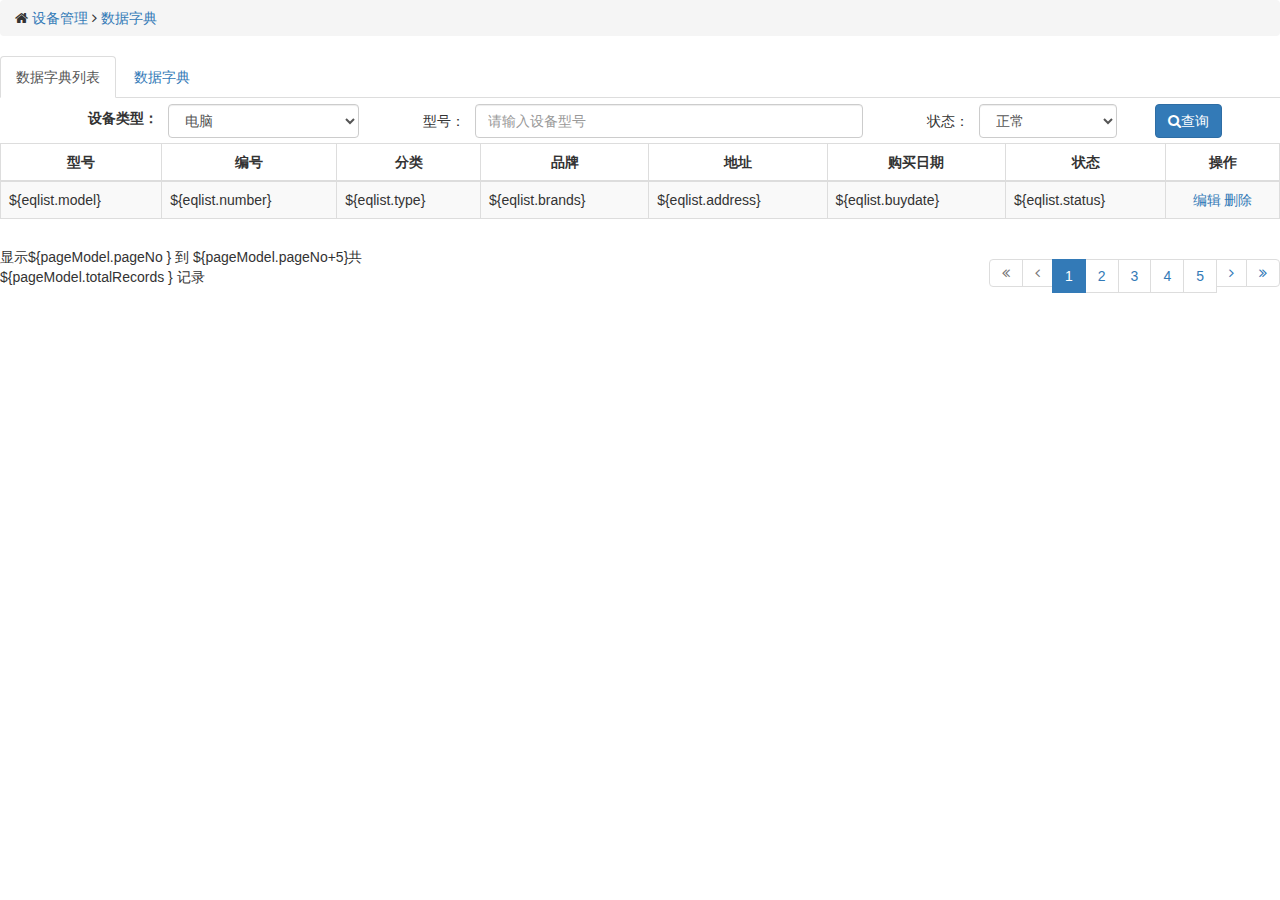
<file: simpleDemo/src/main/resources/static/html/system/dict.html>
<!DOCTYPE html PUBLIC "-//W3C//DTD HTML 4.01 Transitional//EN" "http://www.w3.org/TR/html4/loose.dtd">
<html>
<head>
    <meta charset="UTF-8">
    <meta content="width=device-width, initial-scale=1" name="viewport"/>
    <link href="../../font-awesome/css/font-awesome.min.css" rel="stylesheet" type="text/css"/>
    <link href="../../simple-line-icons/simple-line-icons.min.css" rel="stylesheet" type="text/css"/>
    <link href="../../css/common.css" rel="stylesheet">
    <!-- Bootstrap core CSS -->
    <link href="../../css/bootstrap.min.css" rel="stylesheet"/>
    <link href="../../css/default.css" rel="stylesheet"/>
    <script type="text/javascript">
        function topPage() {
            window.location.href = "${pageContext.request.contextPath}/equipmentServlet?param=list&pageNo=${pageModel.topPage}";
        }

        function previousPage() {
            window.location.href = "${pageContext.request.contextPath}/equipmentServlet?param=list&pageNo=${pageModel.previousPage}";
        }

        function nextPage() {
            window.location.href = "${pageContext.request.contextPath}/equipmentServlet?param=list&pageNo=${pageModel.nextPage}";
        }

        function lastPage() {
            window.location.href = "${pageContext.request.contextPath}/equipmentServlet?param=list&pageNo=${pageModel.lastPage}";
        }
    </script>
</head>
<body style="background-color: #FFFFFF;">
<div class="page-container container-fluid" style="margin-top:0;overflow-y:auto;">
    <div class="page-bar">
        <ul class="breadcrumb">
            <li>
                <i class="fa fa-home"></i>
                <a href="${pageContext.request.contextPath}/equipmentServlet?param=list&pageNo=1">设备管理</a>
                <i class="fa fa-angle-right"></i>
            </li>
            <li><a href="#">数据字典</a></li>
        </ul>
    </div>

    <ul class="nav nav-tabs">
        <li class="active">
            <a href="#">
                数据字典列表 </a>
        </li>
        <li>
            <a href="addform.html">
                数据字典 </a>
        </li>
    </ul>
    <div class="row">
        <div class="col-md-12">
            <div class="form">
                <form class="form-body" action="equipmentServlet?param=search&pageNo=1" method="post">
                    <table style="width:100%;">
                        <tr>
                            <td style="text-align: right;padding: 10px;"><label class="control-label">设备类型：</label></td>
                            <td>
                                <select name="typeid" class="form-control">
                                    <option value="1" selected="selected">电脑</option>
                                    <option value="2">黑板</option>
                                    <option value="3">桌椅</option>
                                    <option value="4">投影仪</option>
                                    <option value="5">音响设备</option>
                                    <option value="6">交换器</option>
                                </select>

                            <td style="text-align: right;padding: 10px;">型号：</td>
                            <td><input type="text" class="form-control" name="model" placeholder="请输入设备型号"/></td>
                            <td style="text-align: right;padding: 10px;">状态：</td>
                            <td>
                                <select name="statusid" class="form-control">
                                    <option value="1" selected="selected">正常</option>
                                    <option value="2">故障</option>
                                    <option value="3">报废</option>
                                </select>
                            </td>
                            <td style="text-align: right;padding: 10px;"></td>
                            <td>
                                <button type="submit" class="btn btn-primary"><i class="fa fa-search"></i>查询</button>

                            </td>
                        </tr>
                    </table>
                </form>
            </div>
        </div>
    </div>
</div>

<div class="row">
    <div class="col-md-12">
        <div class="table-scrollable">
            <table class="table table-striped table-bordered table-hover dataTable no-footer">
                <thead>
                <tr>
                    <th class="text-center">型号</th>
                    <th class="text-center">编号</th>
                    <th class="text-center">分类</th>
                    <th class="text-center">品牌</th>
                    <th class="text-center">地址</th>
                    <th class="text-center">购买日期</th>
                    <th class="text-center">状态</th>
                    <th class="text-center">操作</th>
                </tr>
                </thead>
                <tbody>
                <c:forEach items="${pageModel.equipments}" var="eqlist">
                    <tr>
                        <td>${eqlist.model}</td>
                        <td>${eqlist.number}</td>
                        <td>${eqlist.type}</td>
                        <td>${eqlist.brands}</td>
                        <td>${eqlist.address}</td>
                        <td>${eqlist.buydate}</td>
                        <td>${eqlist.status}</td>
                        <td class="text-center"><a href="equipmentServlet?param=modify&eid=${eqlist.eid}">编辑</a>
                            <a href="equipmentServlet?param=delete&pageNo=${pageModel.pageNo}&eid=${eqlist.eid}">删除</a>
                        </td>
                    </tr>
                </c:forEach>
                </tbody>
            </table>
        </div>
    </div>
</div>
<div class="row">
    <div class="col-md-5 col-sm-12">
        <div class="dataTables_info" style="padding-top: 8px;" role="status" aria-live="polite">显示${pageModel.pageNo } 到
            ${pageModel.pageNo+5}共 ${pageModel.totalRecords } 记录
        </div>
    </div>
    <div class="col-md-7 col-sm-12">
        <div style="float: right;margin: 0px;height: 40px;" id="sample_1_paginate">
            <ul class="pagination" style="visibility: visible;">
                <li class="prev disabled"><a href="#" title="首页" onclick="topPage();"><i
                        class="fa fa-angle-double-left"></i></a></li>
                <li class="prev disabled"><a href="#" title="上一页" onclick="previousPage();"><i
                        class="fa fa-angle-left"></i></a></li>
                <li class="active"><a href="#">1</a></li>
                <li><a href="#">2</a></li>
                <li><a href="#">3</a></li>
                <li><a href="#">4</a></li>
                <li><a href="#">5</a></li>
                <li class="next"><a href="#" title="下一页" onclick="nextPage();"><i class="fa fa-angle-right"></i></a>
                </li>
                <li class="next"><a href="#" title="尾页" onclick="lastPage();"><i
                        class="fa fa-angle-double-right"></i></a></li>
            </ul>
        </div>
    </div>
</div>
</div>
</body>
</html>
</file>
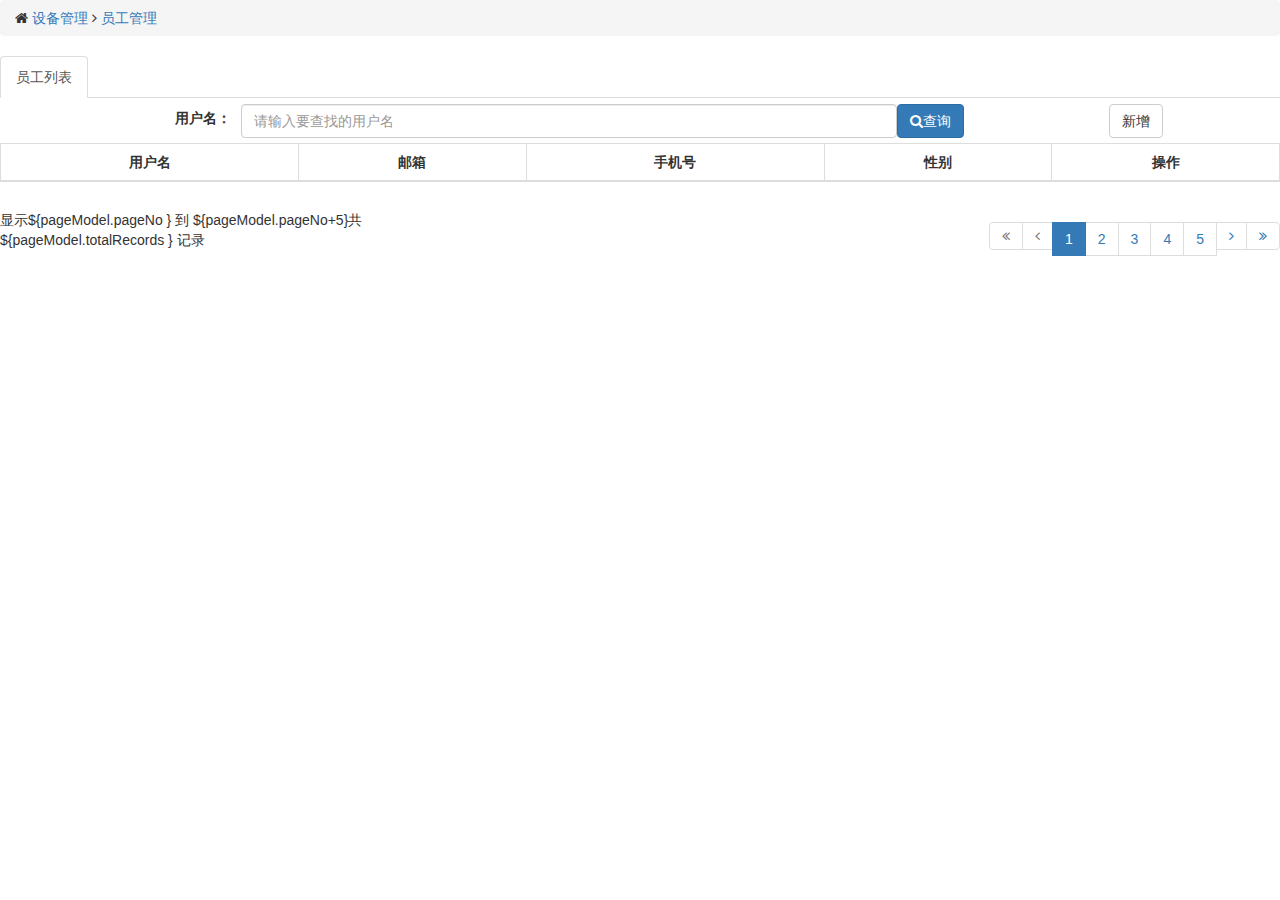
<file: simpleDemo/src/main/resources/static/html/system/employee.html>
<!DOCTYPE html PUBLIC "-//W3C//DTD HTML 4.01 Transitional//EN" "http://www.w3.org/TR/html4/loose.dtd">
<html>
<head>
    <meta charset="UTF-8">
    <meta content="width=device-width, initial-scale=1" name="viewport"/>
    <link href="../../font-awesome/css/font-awesome.min.css" rel="stylesheet" type="text/css"/>
    <link href="../../simple-line-icons/simple-line-icons.min.css" rel="stylesheet" type="text/css"/>
    <link href="../../css/common.css" rel="stylesheet">
    <!-- Bootstrap core CSS -->
    <link href="../../css/bootstrap.min.css" rel="stylesheet"/>
    <link href="../../css/default.css" rel="stylesheet"/>
    <script type="text/javascript">
        /*function topPage() {
            window.location.href = "${pageContext.request.contextPath}/equipmentServlet?param=list&pageNo=${pageModel.topPage}";
        }

        function previousPage() {
            window.location.href = "${pageContext.request.contextPath}/equipmentServlet?param=list&pageNo=${pageModel.previousPage}";
        }

        function nextPage() {
            window.location.href = "${pageContext.request.contextPath}/equipmentServlet?param=list&pageNo=${pageModel.nextPage}";
        }

        function lastPage() {
            window.location.href = "${pageContext.request.contextPath}/equipmentServlet?param=list&pageNo=${pageModel.lastPage}";
        }*/
    </script>
</head>
<body style="background-color: #FFFFFF;">
<div class="page-container container-fluid" style="margin-top:0;overflow-y:auto;">
    <div class="page-bar">
        <ul class="breadcrumb">
            <li>
                <i class="fa fa-home"></i>
                <a href="${pageContext.request.contextPath}/equipmentServlet?param=list&pageNo=1">设备管理</a>
                <i class="fa fa-angle-right"></i>
            </li>
            <li><a href="#">员工管理</a></li>
        </ul>
    </div>

    <ul class="nav nav-tabs">
        <li class="active">
            <a href="#">
                员工列表 </a>
        </li>
    </ul>
    <div class="row">
        <div class="col-md-12">
            <div class="form">
                <form class="form-body" action="equipmentServlet?param=search&pageNo=1" method="post">
                    <table style="width:100%;">
                        <tr>
                            <td style="text-align: right;padding: 10px;"><label class="control-label">用户名：</label></td>
                            <td>
                                <input type="text" id="search-username" class="form-control" name="model"
                                       placeholder=请输入要查找的用户名>
                            </td>
                            <td>
                                <button type="submit" class="btn btn-primary"><i class="fa fa-search"></i>查询</button>
                            </td>
                            <td>
                                <button id="add-user" type="submit" class="btn btn-default"><i class="fa fa-"></i>新增
                                </button>
                            </td>
                        </tr>
                    </table>
                </form>
            </div>
        </div>
    </div>
</div>

<div class="row">
    <div class="col-md-12">
        <div class="table-scrollable">
            <table class="table table-striped table-bordered table-hover dataTable no-footer">
                <thead>
                <tr>
                    <th class="text-center">用户名</th>
                    <th class="text-center">邮箱</th>
                    <th class="text-center">手机号</th>
                    <th class="text-center">性别</th>
                    <th class="text-center">操作</th>
                </tr>
                </thead>
                <tbody id="content-list">
                <!--<tr >
                    &lt;!&ndash;<td>${eqlist.model}</td>
                    <td>${eqlist.number}</td>
                    <td>${eqlist.type}</td>
                    <td>${eqlist.brands}</td>
                    <td>${eqlist.status}</td>
                    <td class="text-center"><a href="equipmentServlet?param=modify&eid=${eqlist.eid}">编辑</a>
                        <a href="equipmentServlet?param=delete&pageNo=${pageModel.pageNo}&eid=${eqlist.eid}">删除</a>
                    </td>&ndash;&gt;
                </tr>-->
                </tbody>
            </table>
        </div>
    </div>
</div>
<div class="row">
    <div class="col-md-5 col-sm-12">
        <div class="dataTables_info" style="padding-top: 8px;" role="status" aria-live="polite">显示${pageModel.pageNo } 到
            ${pageModel.pageNo+5}共 ${pageModel.totalRecords } 记录
        </div>
    </div>
    <div class="col-md-7 col-sm-12">
        <div style="float: right;margin: 0px;height: 40px;" id="sample_1_paginate">
            <ul class="pagination" style="visibility: visible;">
                <li class="prev disabled"><a href="#" title="首页" onclick="topPage();"><i
                        class="fa fa-angle-double-left"></i></a></li>
                <li class="prev disabled"><a href="#" title="上一页" onclick="previousPage();"><i
                        class="fa fa-angle-left"></i></a></li>
                <li class="active"><a href="#">1</a></li>
                <li><a href="#">2</a></li>
                <li><a href="#">3</a></li>
                <li><a href="#">4</a></li>
                <li><a href="#">5</a></li>
                <li class="next"><a href="#" title="下一页" onclick="nextPage();"><i class="fa fa-angle-right"></i></a>
                </li>
                <li class="next"><a href="#" title="尾页" onclick="lastPage();"><i
                        class="fa fa-angle-double-right"></i></a></li>
            </ul>
        </div>
    </div>
</div>
</div>
<script src="../../js/jquery-2.0.2.js"></script>
<script>
    $.ajax({
        url: "http://localhost:8888/user/list",
        type: "get",
        success: function (result) {
            console.log(result);
            if (result.code == 0) {
                let html = "";
                for (let i = 0; i < result.data.length; i++) {
                    let user = result.data[i];
                    html += "<tr>"
                    html += "<td class=\"text-center\">" + user.userName + "</td>";
                    html += "<td class=\"text-center\">" + user.email + "</td>";
                    html += "<td class=\"text-center\">" + user.phone + "</td>";
                    html += "<td class=\"text-center\">" + user.gender + "</td>";
                    html += "<td class=\"text-center\">" +
                        "<a class='btn-info'>查看</a>" +
                        "|<a class='btn-default'>修改</a>" +
                        "|<a class='btn-warning' onclick='deleteUser()'>删除</a>" +
                        "</td>";
                    html += "</tr>"
                }

                $("#content-list").html(html);
            } else {
                /* console.log(result.data);
                 $.cookie("username", result.data.userName);
                 $.cookie("uid", result.data.id);
                 alert("登录成功！");
                 window.location.href = "index.html";*/
            }

        },
        error: function (e) {
            alert("error")
            console.log(e);
        }
    });
</script>
<script type="text/javascript">
    $("#add-user").click(function () {
        alert("add user");
        return;
    });

    function deleteUser() {
        if (confirm("确定要删除吗？")) {
            alert("删除成功");
        }
    }
</script>
</body>
</html>
</file>
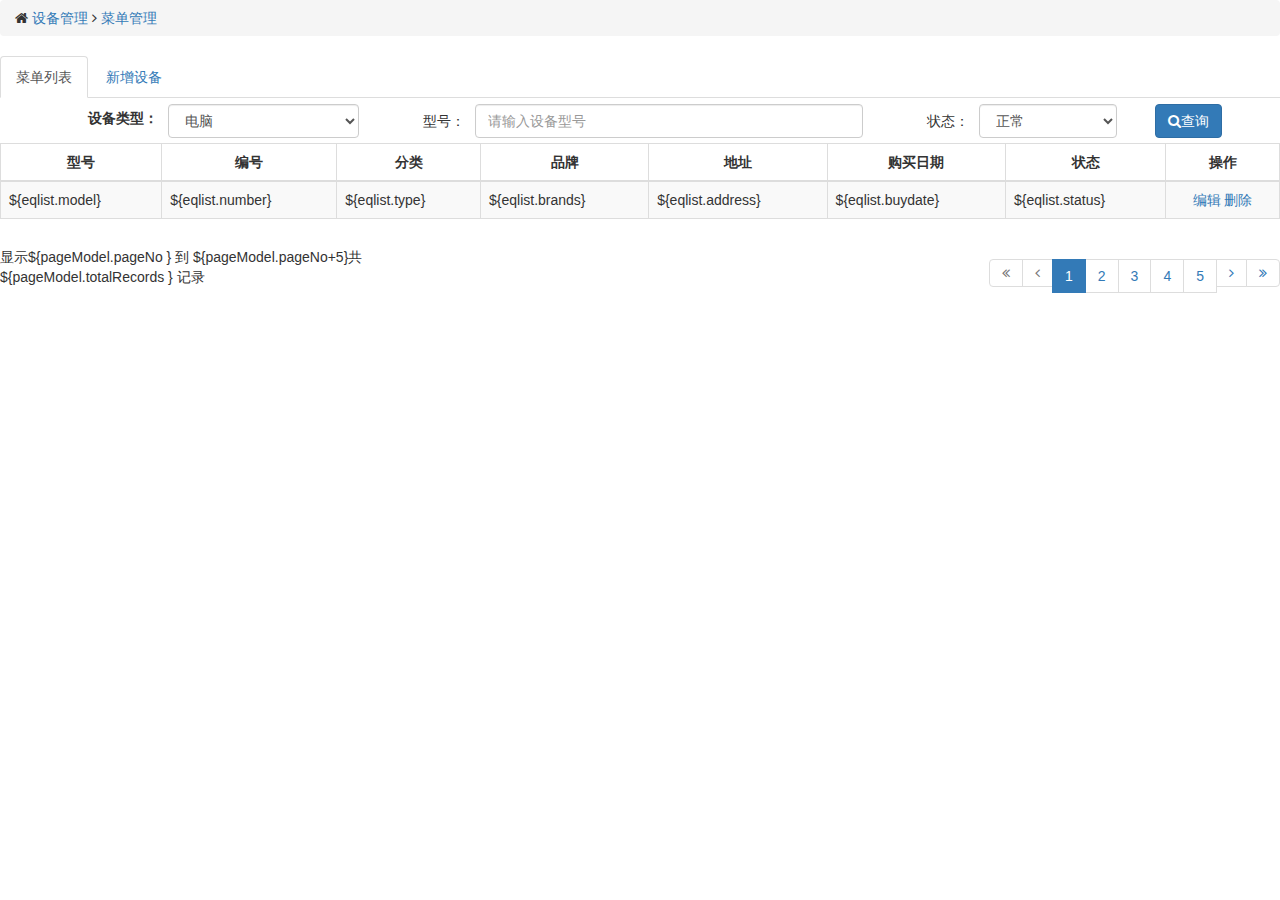
<file: simpleDemo/src/main/resources/static/html/system/menu.html>
<!DOCTYPE html PUBLIC "-//W3C//DTD HTML 4.01 Transitional//EN" "http://www.w3.org/TR/html4/loose.dtd">
<html>
<head>
    <meta charset="UTF-8">
    <meta content="width=device-width, initial-scale=1" name="viewport"/>
    <link href="../../font-awesome/css/font-awesome.min.css" rel="stylesheet" type="text/css"/>
    <link href="../../simple-line-icons/simple-line-icons.min.css" rel="stylesheet" type="text/css"/>
    <link href="../../css/common.css" rel="stylesheet">
    <!-- Bootstrap core CSS -->
    <link href="../../css/bootstrap.min.css" rel="stylesheet"/>
    <link href="../../css/default.css" rel="stylesheet"/>
    <script type="text/javascript">
        function topPage() {
            window.location.href = "${pageContext.request.contextPath}/equipmentServlet?param=list&pageNo=${pageModel.topPage}";
        }

        function previousPage() {
            window.location.href = "${pageContext.request.contextPath}/equipmentServlet?param=list&pageNo=${pageModel.previousPage}";
        }

        function nextPage() {
            window.location.href = "${pageContext.request.contextPath}/equipmentServlet?param=list&pageNo=${pageModel.nextPage}";
        }

        function lastPage() {
            window.location.href = "${pageContext.request.contextPath}/equipmentServlet?param=list&pageNo=${pageModel.lastPage}";
        }
    </script>
</head>
<body style="background-color: #FFFFFF;">
<div class="page-container container-fluid" style="margin-top:0;overflow-y:auto;">
    <div class="page-bar">
        <ul class="breadcrumb">
            <li>
                <i class="fa fa-home"></i>
                <a href="${pageContext.request.contextPath}/equipmentServlet?param=list&pageNo=1">设备管理</a>
                <i class="fa fa-angle-right"></i>
            </li>
            <li><a href="#">菜单管理</a></li>
        </ul>
    </div>

    <ul class="nav nav-tabs">
        <li class="active">
            <a href="#">
                菜单列表 </a>
        </li>
        <li>
            <a href="addform.html">
                新增设备 </a>
        </li>
    </ul>
    <div class="row">
        <div class="col-md-12">
            <div class="form">
                <form class="form-body" action="equipmentServlet?param=search&pageNo=1" method="post">
                    <table style="width:100%;">
                        <tr>
                            <td style="text-align: right;padding: 10px;"><label class="control-label">设备类型：</label></td>
                            <td>
                                <select name="typeid" class="form-control">
                                    <option value="1" selected="selected">电脑</option>
                                    <option value="2">黑板</option>
                                    <option value="3">桌椅</option>
                                    <option value="4">投影仪</option>
                                    <option value="5">音响设备</option>
                                    <option value="6">交换器</option>
                                </select>

                            <td style="text-align: right;padding: 10px;">型号：</td>
                            <td><input type="text" class="form-control" name="model" placeholder="请输入设备型号"/></td>
                            <td style="text-align: right;padding: 10px;">状态：</td>
                            <td>
                                <select name="statusid" class="form-control">
                                    <option value="1" selected="selected">正常</option>
                                    <option value="2">故障</option>
                                    <option value="3">报废</option>
                                </select>
                            </td>
                            <td style="text-align: right;padding: 10px;"></td>
                            <td>
                                <button type="submit" class="btn btn-primary"><i class="fa fa-search"></i>查询</button>

                            </td>
                        </tr>
                    </table>
                </form>
            </div>
        </div>
    </div>
</div>

<div class="row">
    <div class="col-md-12">
        <div class="table-scrollable">
            <table class="table table-striped table-bordered table-hover dataTable no-footer">
                <thead>
                <tr>
                    <th class="text-center">型号</th>
                    <th class="text-center">编号</th>
                    <th class="text-center">分类</th>
                    <th class="text-center">品牌</th>
                    <th class="text-center">地址</th>
                    <th class="text-center">购买日期</th>
                    <th class="text-center">状态</th>
                    <th class="text-center">操作</th>
                </tr>
                </thead>
                <tbody>
                <c:forEach items="${pageModel.equipments}" var="eqlist">
                    <tr>
                        <td>${eqlist.model}</td>
                        <td>${eqlist.number}</td>
                        <td>${eqlist.type}</td>
                        <td>${eqlist.brands}</td>
                        <td>${eqlist.address}</td>
                        <td>${eqlist.buydate}</td>
                        <td>${eqlist.status}</td>
                        <td class="text-center"><a href="equipmentServlet?param=modify&eid=${eqlist.eid}">编辑</a>
                            <a href="equipmentServlet?param=delete&pageNo=${pageModel.pageNo}&eid=${eqlist.eid}">删除</a>
                        </td>
                    </tr>
                </c:forEach>
                </tbody>
            </table>
        </div>
    </div>
</div>
<div class="row">
    <div class="col-md-5 col-sm-12">
        <div class="dataTables_info" style="padding-top: 8px;" role="status" aria-live="polite">显示${pageModel.pageNo } 到
            ${pageModel.pageNo+5}共 ${pageModel.totalRecords } 记录
        </div>
    </div>
    <div class="col-md-7 col-sm-12">
        <div style="float: right;margin: 0px;height: 40px;" id="sample_1_paginate">
            <ul class="pagination" style="visibility: visible;">
                <li class="prev disabled"><a href="#" title="首页" onclick="topPage();"><i
                        class="fa fa-angle-double-left"></i></a></li>
                <li class="prev disabled"><a href="#" title="上一页" onclick="previousPage();"><i
                        class="fa fa-angle-left"></i></a></li>
                <li class="active"><a href="#">1</a></li>
                <li><a href="#">2</a></li>
                <li><a href="#">3</a></li>
                <li><a href="#">4</a></li>
                <li><a href="#">5</a></li>
                <li class="next"><a href="#" title="下一页" onclick="nextPage();"><i class="fa fa-angle-right"></i></a>
                </li>
                <li class="next"><a href="#" title="尾页" onclick="lastPage();"><i
                        class="fa fa-angle-double-right"></i></a></li>
            </ul>
        </div>
    </div>
</div>
</div>
</body>
</html>
</file>
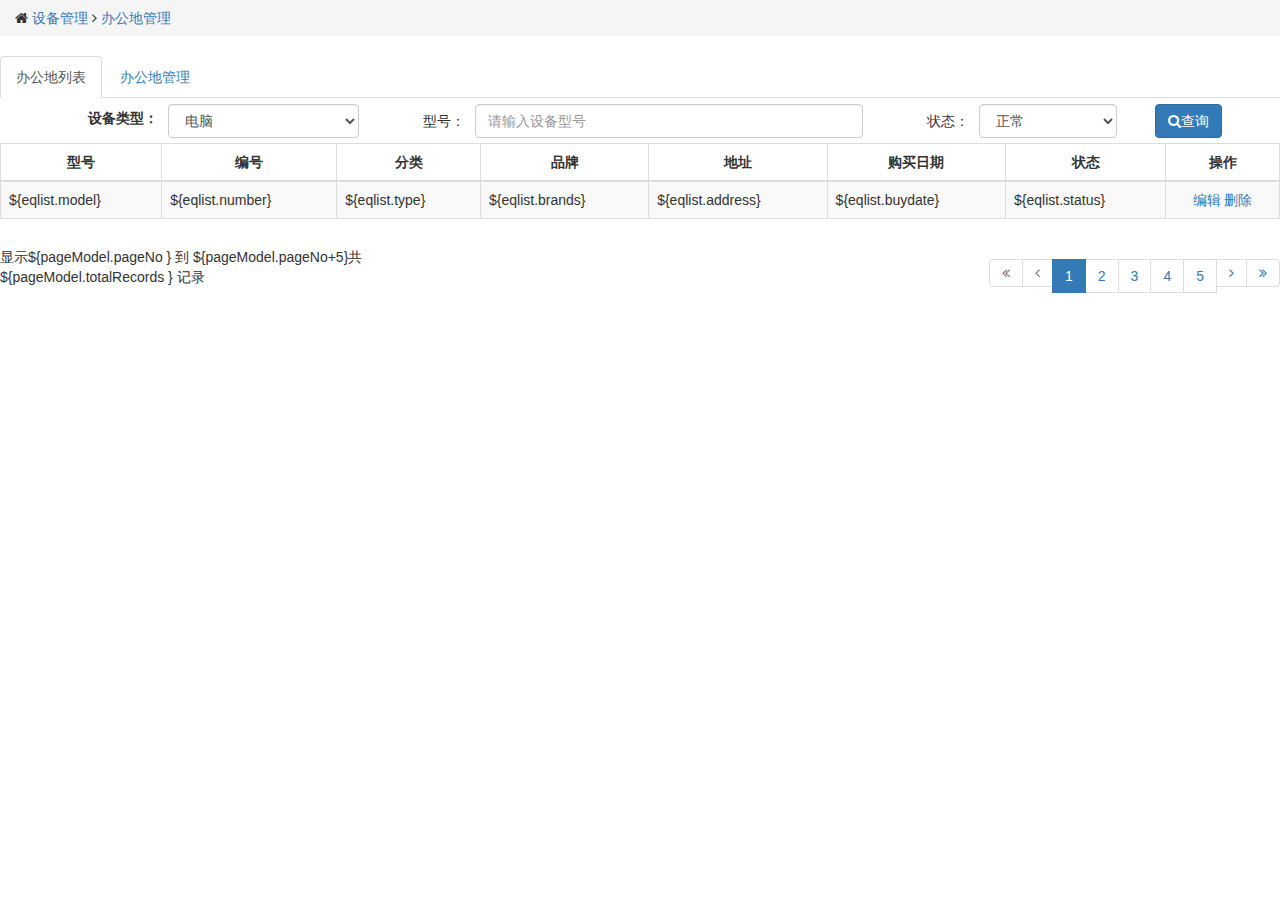
<file: simpleDemo/src/main/resources/static/html/system/officeAddress.html>
<!DOCTYPE html PUBLIC "-//W3C//DTD HTML 4.01 Transitional//EN" "http://www.w3.org/TR/html4/loose.dtd">
<html>
<head>
    <meta charset="UTF-8">
    <meta content="width=device-width, initial-scale=1" name="viewport"/>
    <link href="../../font-awesome/css/font-awesome.min.css" rel="stylesheet" type="text/css"/>
    <link href="../../simple-line-icons/simple-line-icons.min.css" rel="stylesheet" type="text/css"/>
    <link href="../../css/common.css" rel="stylesheet">
    <!-- Bootstrap core CSS -->
    <link href="../../css/bootstrap.min.css" rel="stylesheet"/>
    <link href="../../css/default.css" rel="stylesheet"/>
    <script type="text/javascript">
        function topPage() {
            window.location.href = "${pageContext.request.contextPath}/equipmentServlet?param=list&pageNo=${pageModel.topPage}";
        }

        function previousPage() {
            window.location.href = "${pageContext.request.contextPath}/equipmentServlet?param=list&pageNo=${pageModel.previousPage}";
        }

        function nextPage() {
            window.location.href = "${pageContext.request.contextPath}/equipmentServlet?param=list&pageNo=${pageModel.nextPage}";
        }

        function lastPage() {
            window.location.href = "${pageContext.request.contextPath}/equipmentServlet?param=list&pageNo=${pageModel.lastPage}";
        }
    </script>
</head>
<body style="background-color: #FFFFFF;">
<div class="page-container container-fluid" style="margin-top:0;overflow-y:auto;">
    <div class="page-bar">
        <ul class="breadcrumb">
            <li>
                <i class="fa fa-home"></i>
                <a href="${pageContext.request.contextPath}/equipmentServlet?param=list&pageNo=1">设备管理</a>
                <i class="fa fa-angle-right"></i>
            </li>
            <li><a href="#">办公地管理</a></li>
        </ul>
    </div>

    <ul class="nav nav-tabs">
        <li class="active">
            <a href="#">
                办公地列表 </a>
        </li>
        <li>
            <a href="addform.html">
                办公地管理 </a>
        </li>
    </ul>
    <div class="row">
        <div class="col-md-12">
            <div class="form">
                <form class="form-body" action="equipmentServlet?param=search&pageNo=1" method="post">
                    <table style="width:100%;">
                        <tr>
                            <td style="text-align: right;padding: 10px;"><label class="control-label">设备类型：</label></td>
                            <td>
                                <select name="typeid" class="form-control">
                                    <option value="1" selected="selected">电脑</option>
                                    <option value="2">黑板</option>
                                    <option value="3">桌椅</option>
                                    <option value="4">投影仪</option>
                                    <option value="5">音响设备</option>
                                    <option value="6">交换器</option>
                                </select>

                            <td style="text-align: right;padding: 10px;">型号：</td>
                            <td><input type="text" class="form-control" name="model" placeholder="请输入设备型号"/></td>
                            <td style="text-align: right;padding: 10px;">状态：</td>
                            <td>
                                <select name="statusid" class="form-control">
                                    <option value="1" selected="selected">正常</option>
                                    <option value="2">故障</option>
                                    <option value="3">报废</option>
                                </select>
                            </td>
                            <td style="text-align: right;padding: 10px;"></td>
                            <td>
                                <button type="submit" class="btn btn-primary"><i class="fa fa-search"></i>查询</button>

                            </td>
                        </tr>
                    </table>
                </form>
            </div>
        </div>
    </div>
</div>

<div class="row">
    <div class="col-md-12">
        <div class="table-scrollable">
            <table class="table table-striped table-bordered table-hover dataTable no-footer">
                <thead>
                <tr>
                    <th class="text-center">型号</th>
                    <th class="text-center">编号</th>
                    <th class="text-center">分类</th>
                    <th class="text-center">品牌</th>
                    <th class="text-center">地址</th>
                    <th class="text-center">购买日期</th>
                    <th class="text-center">状态</th>
                    <th class="text-center">操作</th>
                </tr>
                </thead>
                <tbody>
                <c:forEach items="${pageModel.equipments}" var="eqlist">
                    <tr>
                        <td>${eqlist.model}</td>
                        <td>${eqlist.number}</td>
                        <td>${eqlist.type}</td>
                        <td>${eqlist.brands}</td>
                        <td>${eqlist.address}</td>
                        <td>${eqlist.buydate}</td>
                        <td>${eqlist.status}</td>
                        <td class="text-center"><a href="equipmentServlet?param=modify&eid=${eqlist.eid}">编辑</a>
                            <a href="equipmentServlet?param=delete&pageNo=${pageModel.pageNo}&eid=${eqlist.eid}">删除</a>
                        </td>
                    </tr>
                </c:forEach>
                </tbody>
            </table>
        </div>
    </div>
</div>
<div class="row">
    <div class="col-md-5 col-sm-12">
        <div class="dataTables_info" style="padding-top: 8px;" role="status" aria-live="polite">显示${pageModel.pageNo } 到
            ${pageModel.pageNo+5}共 ${pageModel.totalRecords } 记录
        </div>
    </div>
    <div class="col-md-7 col-sm-12">
        <div style="float: right;margin: 0px;height: 40px;" id="sample_1_paginate">
            <ul class="pagination" style="visibility: visible;">
                <li class="prev disabled"><a href="#" title="首页" onclick="topPage();"><i
                        class="fa fa-angle-double-left"></i></a></li>
                <li class="prev disabled"><a href="#" title="上一页" onclick="previousPage();"><i
                        class="fa fa-angle-left"></i></a></li>
                <li class="active"><a href="#">1</a></li>
                <li><a href="#">2</a></li>
                <li><a href="#">3</a></li>
                <li><a href="#">4</a></li>
                <li><a href="#">5</a></li>
                <li class="next"><a href="#" title="下一页" onclick="nextPage();"><i class="fa fa-angle-right"></i></a>
                </li>
                <li class="next"><a href="#" title="尾页" onclick="lastPage();"><i
                        class="fa fa-angle-double-right"></i></a></li>
            </ul>
        </div>
    </div>
</div>
</div>
</body>
</html>
</file>
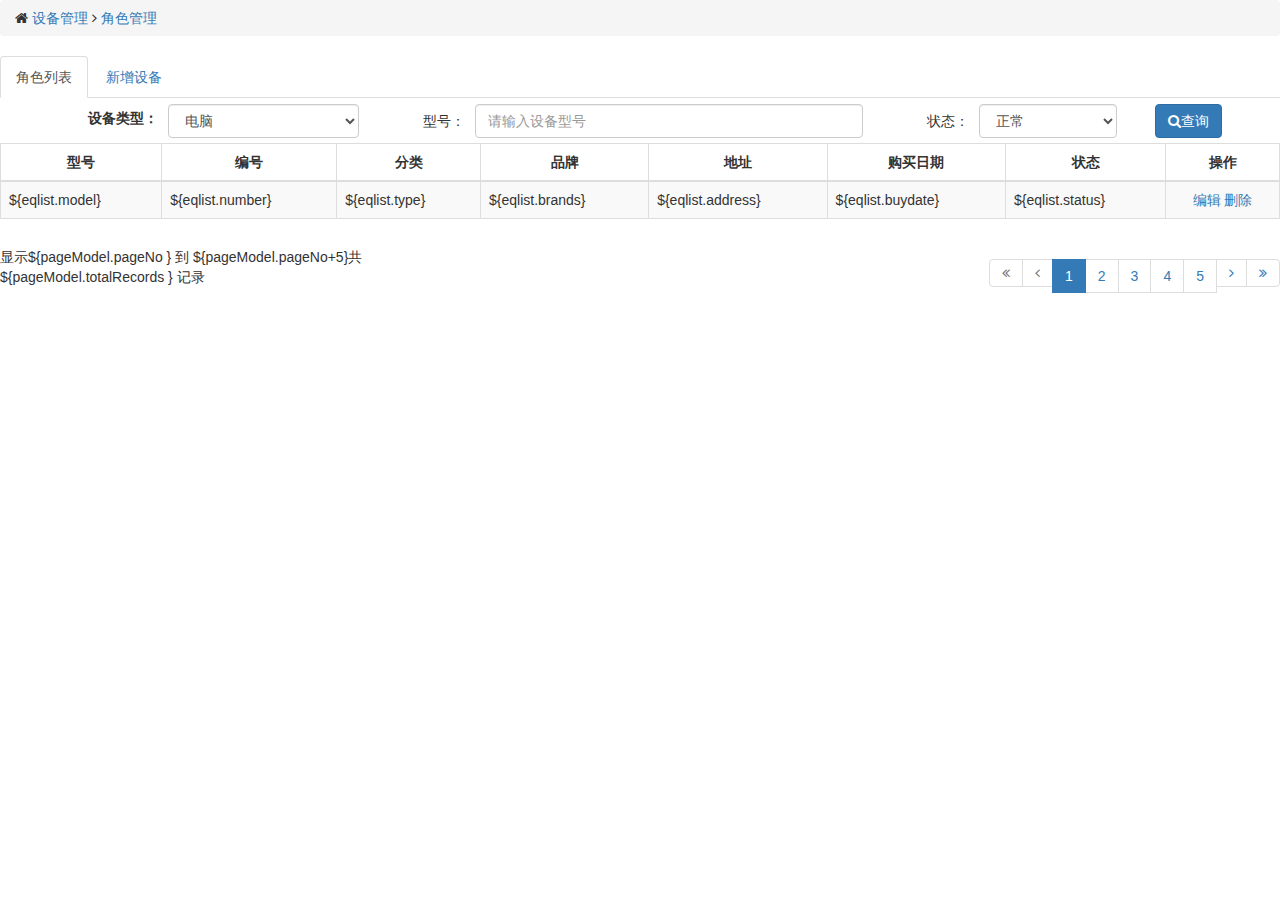
<file: simpleDemo/src/main/resources/static/html/system/role.html>
<!DOCTYPE html PUBLIC "-//W3C//DTD HTML 4.01 Transitional//EN" "http://www.w3.org/TR/html4/loose.dtd">
<html>
<head>
    <meta charset="UTF-8">
    <meta content="width=device-width, initial-scale=1" name="viewport"/>
    <link href="../../font-awesome/css/font-awesome.min.css" rel="stylesheet" type="text/css"/>
    <link href="../../simple-line-icons/simple-line-icons.min.css" rel="stylesheet" type="text/css"/>
    <link href="../../css/common.css" rel="stylesheet">
    <!-- Bootstrap core CSS -->
    <link href="../../css/bootstrap.min.css" rel="stylesheet"/>
    <link href="../../css/default.css" rel="stylesheet"/>
    <script type="text/javascript">
        function topPage() {
            window.location.href = "${pageContext.request.contextPath}/equipmentServlet?param=list&pageNo=${pageModel.topPage}";
        }

        function previousPage() {
            window.location.href = "${pageContext.request.contextPath}/equipmentServlet?param=list&pageNo=${pageModel.previousPage}";
        }

        function nextPage() {
            window.location.href = "${pageContext.request.contextPath}/equipmentServlet?param=list&pageNo=${pageModel.nextPage}";
        }

        function lastPage() {
            window.location.href = "${pageContext.request.contextPath}/equipmentServlet?param=list&pageNo=${pageModel.lastPage}";
        }
    </script>
</head>
<body style="background-color: #FFFFFF;">
<div class="page-container container-fluid" style="margin-top:0;overflow-y:auto;">
    <div class="page-bar">
        <ul class="breadcrumb">
            <li>
                <i class="fa fa-home"></i>
                <a href="${pageContext.request.contextPath}/equipmentServlet?param=list&pageNo=1">设备管理</a>
                <i class="fa fa-angle-right"></i>
            </li>
            <li><a href="#">角色管理</a></li>
        </ul>
    </div>

    <ul class="nav nav-tabs">
        <li class="active">
            <a href="#">
                角色列表 </a>
        </li>
        <li>
            <a href="addform.html">
                新增设备 </a>
        </li>
    </ul>
    <div class="row">
        <div class="col-md-12">
            <div class="form">
                <form class="form-body" action="equipmentServlet?param=search&pageNo=1" method="post">
                    <table style="width:100%;">
                        <tr>
                            <td style="text-align: right;padding: 10px;"><label class="control-label">设备类型：</label></td>
                            <td>
                                <select name="typeid" class="form-control">
                                    <option value="1" selected="selected">电脑</option>
                                    <option value="2">黑板</option>
                                    <option value="3">桌椅</option>
                                    <option value="4">投影仪</option>
                                    <option value="5">音响设备</option>
                                    <option value="6">交换器</option>
                                </select>

                            <td style="text-align: right;padding: 10px;">型号：</td>
                            <td><input type="text" class="form-control" name="model" placeholder="请输入设备型号"/></td>
                            <td style="text-align: right;padding: 10px;">状态：</td>
                            <td>
                                <select name="statusid" class="form-control">
                                    <option value="1" selected="selected">正常</option>
                                    <option value="2">故障</option>
                                    <option value="3">报废</option>
                                </select>
                            </td>
                            <td style="text-align: right;padding: 10px;"></td>
                            <td>
                                <button type="submit" class="btn btn-primary"><i class="fa fa-search"></i>查询</button>

                            </td>
                        </tr>
                    </table>
                </form>
            </div>
        </div>
    </div>
</div>

<div class="row">
    <div class="col-md-12">
        <div class="table-scrollable">
            <table class="table table-striped table-bordered table-hover dataTable no-footer">
                <thead>
                <tr>
                    <th class="text-center">型号</th>
                    <th class="text-center">编号</th>
                    <th class="text-center">分类</th>
                    <th class="text-center">品牌</th>
                    <th class="text-center">地址</th>
                    <th class="text-center">购买日期</th>
                    <th class="text-center">状态</th>
                    <th class="text-center">操作</th>
                </tr>
                </thead>
                <tbody>
                <c:forEach items="${pageModel.equipments}" var="eqlist">
                    <tr>
                        <td>${eqlist.model}</td>
                        <td>${eqlist.number}</td>
                        <td>${eqlist.type}</td>
                        <td>${eqlist.brands}</td>
                        <td>${eqlist.address}</td>
                        <td>${eqlist.buydate}</td>
                        <td>${eqlist.status}</td>
                        <td class="text-center"><a href="equipmentServlet?param=modify&eid=${eqlist.eid}">编辑</a>
                            <a href="equipmentServlet?param=delete&pageNo=${pageModel.pageNo}&eid=${eqlist.eid}">删除</a>
                        </td>
                    </tr>
                </c:forEach>
                </tbody>
            </table>
        </div>
    </div>
</div>
<div class="row">
    <div class="col-md-5 col-sm-12">
        <div class="dataTables_info" style="padding-top: 8px;" role="status" aria-live="polite">显示${pageModel.pageNo } 到
            ${pageModel.pageNo+5}共 ${pageModel.totalRecords } 记录
        </div>
    </div>
    <div class="col-md-7 col-sm-12">
        <div style="float: right;margin: 0px;height: 40px;" id="sample_1_paginate">
            <ul class="pagination" style="visibility: visible;">
                <li class="prev disabled"><a href="#" title="首页" onclick="topPage();"><i
                        class="fa fa-angle-double-left"></i></a></li>
                <li class="prev disabled"><a href="#" title="上一页" onclick="previousPage();"><i
                        class="fa fa-angle-left"></i></a></li>
                <li class="active"><a href="#">1</a></li>
                <li><a href="#">2</a></li>
                <li><a href="#">3</a></li>
                <li><a href="#">4</a></li>
                <li><a href="#">5</a></li>
                <li class="next"><a href="#" title="下一页" onclick="nextPage();"><i class="fa fa-angle-right"></i></a>
                </li>
                <li class="next"><a href="#" title="尾页" onclick="lastPage();"><i
                        class="fa fa-angle-double-right"></i></a></li>
            </ul>
        </div>
    </div>
</div>
</div>
</body>
</html>
</file>
<file: simpleDemo/src/main/resources/static/css/common.css>
*{
	margin:0;
	padding:0;
	font-size:14px;
}

html,body{
	width:100%;
	height:100%;
}

.display-hide{
	display: none;
}
</file>
<file: simpleDemo/src/main/resources/static/css/default.css>
*{
	margin:0;
	padding:0;
}
body{	
	background-color: #364150;
}

html,body{
	width:100%;
	height:100%;
}

.clearfix{
	clear: both;
}

.page-header {
	color: #FFF;
	padding:0;
	margin:0;
	background-color: #2b3643;
	border:none;
	min-height:46px;
}

.page-header a{
	color: #FFF;
}

.page-header .page-header-inner{
	width:100%;
	height:46px;
}

.page-header .page-header-inner .page-logo{
	float: left;
    display: block;
    width: 435px;
    height: 100%;
    padding-left: 20px;
    padding-right: 20px;
}

.page-header .page-header-inner .page-logo>a{
	float: left;
    display: inline-block;
}

.page-header .page-header-inner .top-menu{
	margin: 0;
    padding: 0;
    height:100%;
    float: right;
}

.page-header.navbar .top-menu .navbar-nav {
    padding: 0;
    margin-right: 20px;
    display: block;
}
    
.nav .open>a, .nav .open>a:focus, .nav .open>a:hover,.nav > li > a:hover {
    background-color: #3f4f62;
}

.page-header.navbar .top-menu .navbar-nav > li.dropdown-user .dropdown-menu > li > a i {
    width: 15px;
    display: inline-block;
    margin-right: 9px;
}


/** 内容部分 */
.page-container{
	margin: 0px;
    padding: 0px;
    position: relative;	
	box-sizing: border-box;
	width:100%;
	margin-top:46px;
}

.page-sidebar{
	background-color: #364150;
}

.page-sidebar-menu{
	list-style: none;
}

.page-sidebar .page-sidebar-menu > li > a, .page-sidebar-closed.page-sidebar-fixed .page-sidebar:hover .page-sidebar-menu > li > a {
    display: block;
    position: relative;
    margin: 0;
    border: 0px;
    padding: 10px 15px;
    text-decoration: none;
    font-size: 14px;
    font-weight: 300;
}

.page-sidebar-closed.page-sidebar-fixed .page-sidebar:hover .page-sidebar-menu > li > a, .page-sidebar .page-sidebar-menu > li > a {
    border-top: 1px solid #3d4957;
    color: #b4bcc8;
}

.page-sidebar-closed.page-sidebar-fixed .page-sidebar:hover .page-sidebar-menu > li:hover > a, .page-sidebar-closed.page-sidebar-fixed .page-sidebar:hover .page-sidebar-menu > li.open > a, .page-sidebar .page-sidebar-menu > li:hover > a, .page-sidebar .page-sidebar-menu > li.open > a {
    background: #2C3542;
    color: #b4bcc8;
}


.page-sidebar .page-sidebar-menu > li, .page-sidebar-closed.page-sidebar-fixed .page-sidebar:hover .page-sidebar-menu > li {
    display: block;
    margin: 0;
    padding: 0;
    border: 0px;
}

.page-sidebar-closed.page-sidebar-fixed .page-sidebar:hover .page-sidebar-menu > li > a, .page-sidebar .page-sidebar-menu > li > a {
    border-top: 1px solid #3d4957;
    color: #b4bcc8;
}

.sidebar-toggler-wrapper{
	height:42px;
}

.page-sidebar .page-sidebar-menu .sub-menu li, .page-sidebar-closed.page-sidebar-fixed .page-sidebar:hover .page-sidebar-menu .sub-menu li {
    background: none;
    margin: 0px;
    padding: 0px;
}

.page-sidebar-closed.page-sidebar-fixed .page-sidebar:hover .page-sidebar-menu > li:hover > a, .page-sidebar-closed.page-sidebar-fixed .page-sidebar:hover .page-sidebar-menu > li.open > a, .page-sidebar .page-sidebar-menu > li:hover > a, .page-sidebar .page-sidebar-menu > li.open > a {
    background: #2C3542;
    color: #b4bcc8;
}

.page-sidebar-closed.page-sidebar-fixed .page-sidebar:hover .page-sidebar-menu > li > a, .page-sidebar .page-sidebar-menu > li > a {
    border-top: 1px solid #3d4957;
    color: #b4bcc8;
}

.page-sidebar-closed.page-sidebar-fixed .page-sidebar:hover .page-sidebar-menu > li.active > a, .page-sidebar-closed.page-sidebar-fixed .page-sidebar:hover .page-sidebar-menu > li.active.open > a, .page-sidebar .page-sidebar-menu > li.active > a, .page-sidebar .page-sidebar-menu > li.active.open > a {
    background: #1caf9a;
    border-top-color: transparent;
    color: #ffffff;
}

.page-sidebar .page-sidebar-menu li > a > .arrow:before, .page-sidebar-closed.page-sidebar-fixed .page-sidebar:hover .page-sidebar-menu li > a > .arrow:before {
    float: right;
    width: 10px;
    text-align: center;
    margin-right: 5px;
    margin-left: 5px;
    display: inline;
    font-size: 16px;
    font-family: FontAwesome;
    height: auto;
    content: "\f104";
    font-weight: 300;
    text-shadow: none;
}

.page-sidebar .page-sidebar-menu li > a > .arrow.open:before, .page-sidebar-closed.page-sidebar-fixed .page-sidebar:hover .page-sidebar-menu li > a > .arrow.open:before {
    content: "\f107";
}

.page-sidebar .page-sidebar-menu .sub-menu li, .page-sidebar-closed.page-sidebar-fixed .page-sidebar:hover .page-sidebar-menu .sub-menu li {
    background: none;
    margin: 0px;
    padding: 0px;
}	

.page-sidebar .sidebar-toggler, .page-sidebar-closed.page-sidebar-fixed .page-sidebar:hover .sidebar-toggler {
    display: block;
    cursor: pointer;
    opacity: 0.7;
    filter: alpha(opacity=70);
    width: 30px;
    height: 27px;
    margin-right: 19px;
    float: right;
    border-radius: 4px;
}

.page-sidebar .page-sidebar-menu .sub-menu li > a, .page-sidebar-closed.page-sidebar-fixed .page-sidebar:hover .page-sidebar-menu .sub-menu li > a {
    display: block;
    margin: 0;
    padding: 6px 15px 6px 43px;
    text-decoration: none;
    font-size: 14px;
    font-weight: 300;
    background: none;
}

.page-sidebar-closed.page-sidebar-fixed .page-sidebar:hover .page-sidebar-menu .sub-menu > li > a, .page-sidebar .page-sidebar-menu .sub-menu > li > a {
    color: #b4bcc8;
}

.sub-menu{
	display: none;
}

.page-sidebar-closed.page-sidebar-fixed .page-sidebar:hover .sidebar-toggler, .page-sidebar .sidebar-toggler {
    background: url("../img/sidebar_inline_toggler_icon_darkblue.jpg");
}


@media (min-width: 992px){
	.page-sidebar.navbar-collapse {
    	max-height: none !important;
    }
    
	.page-sidebar {
	    width: 235px;
	    float: left;
	    position: relative;
	    margin-right: -100%;
	}
}

.page-content {
    padding: 0px;
    background-color: #fff;
}

@media (min-width: 992px){
	.page-content-wrapper {
	    float: left;
	    width: 100%;
	}
	
	.page-content-wrapper .page-content {
	    margin-left: 235px;
	    margin-top: 0px;
	    min-height: 600px;
	    padding: 25px 20px 10px 20px;
	}
}


@keyframes navbar-hide
{
    from {width: 235px;}
    to {width: 30px;}
}

/** index.html */
.breadcrumb>li+li:before {
    padding: 0px;
    color: #ccc;
    content: " ";
}

.dashboard-stat {
    display: block;
    margin-bottom: 25px;
    overflow: hidden;
}

.dashboard-stat.blue-madison {
    background-color: #578ebe;
    padding:0;
    overflow: hidden;
}

.dashboard-stat .visual {
    width: 80px;
    height: 80px;
    display: block;
    float: left;
    padding-top: 10px;
    padding-left: 15px;
    margin-bottom: 15px;
    font-size: 35px;
    line-height: 35px;
}

.dashboard-stat .visual > i {
    margin-left: -35px;
    font-size: 110px;
    line-height: 110px;
    
    color: #FFFFFF;
    opacity: 0.1;
    filter: alpha(opacity=10);
}

.dashboard-stat .details{
	text-align: right;
}

.dashboard-stat .details .number {
    color: #FFFFFF;
}

.dashboard-stat .details .number {
    padding-top: 25px;
    text-align: right;
    font-size: 34px;
    line-height: 36px;
    letter-spacing: -1px;
    margin-bottom: 0px;
    font-weight: 300;
}

.dashboard-stat .details {
    position: absolute;
    right: 15px;
    padding-right: 15px;
}

.dashboard-stat .details .desc {
    color: #FFFFFF;
    opacity: 1;
    filter: alpha(opacity=100);
}

.dashboard-stat .more {
    clear: both;
    display: block;
    padding: 6px 10px 6px 10px;
    position: relative;
    text-transform: uppercase;
    font-weight: 300;
    font-size: 11px;
    opacity: 0.7;
    filter: alpha(opacity=70);
}

.dashboard-stat.blue-madison .more {
    color: #FFFFFF;
    background-color: #4884b8;
}

.dashboard-stat .more > i {
    display: inline-block;
    margin-top: 1px;
    float: right;
}

/** 处理小图片 */
[class^="m-icon-"] {
    display: inline-block;
    width: 14px;
    height: 14px;
    margin-top: 3px;
    line-height: 14px;
    vertical-align: top;
    background-image: url(../img/syncfusion-icons-white.png);
    background-position: 0 0;
    background-repeat: no-repeat;
}

.m-icon-white {
    background-image: url(../img/syncfusion-icons-white.png);
}

.m-icon-swapright {
    background-position: -27px -10px;
}

.dashboard-stat.red-intense {
    background-color: #e35b5a;
    padding:0;
    overflow: hidden;
}

.dashboard-stat.red-intense .more {
    color: #FFFFFF;
    background-color: #e04a49;
}

.dashboard-stat.green-haze .more {
    color: #FFFFFF;
    background-color: #3ea7a0;
}

.dashboard-stat.green-haze {
    background-color: #44b6ae;
    padding:0;
    overflow: hidden;
}

/** 报修单 表格样式 */
.panel-green{
	background-color: #fff;
	border:1px solid #44b6ae;
}

.panel-green > .panel-heading{
	background-color: #44b6ae;
}

.panel-green > .panel-heading >  .caption{
    display: inline-block;
    font-size: 18px;
    line-height: 18px;
    font-weight: 300;
    padding: 11px 0 9px 0;
    color: #FFFFFF;
}
.panel-green > .panel-heading > .actions{
	float: right;
    display: inline-block;
    padding: 7px 0 5px 0;
}
</file>
<file: simpleDemo/src/main/resources/static/css/login.css>
/***
Login page
***/
/* bg color */
.login {
  background-color: #364150 !important;
}

.login .logo {
  margin: 0 auto;
  margin-top: 60px;
  padding: 15px;
  text-align: center;
}

.login .logo .logo-title{
  color:#fff;
}

.login .content {
  background-color: #eceef1;
  -webkit-border-radius: 7px;
  -moz-border-radius: 7px;
  -ms-border-radius: 7px;
  -o-border-radius: 7px;
  border-radius: 7px;
  width: 400px;
  margin: 40px auto 10px auto;
  padding: 30px;
  padding-top: 10px;
  overflow: hidden;
  position: relative;
}

.login .content h3 {
  color: #4db3a5;
  text-align: center;
  font-size: 28px;
  font-weight: 400 !important;
}

.login .content h4 {
  color: #555;
}

.login .content .hint {
  color: #999;
  padding: 0;
  margin: 15px 0 7px 0;
}

.login .content .login-form,
.login .content .forget-form {
  padding: 0px;
  margin: 0px;
}

.login .content .form-control {
  border: none;
  background-color: #dde3ec;
  height: 43px;
  color: #8290a3;
  border: 1px solid #dde3ec;
}
.login .content .form-control:focus, .login .content .form-control:active {
  border: 1px solid #c3ccda;
}
.login .content .form-control::-moz-placeholder {
  color: #8290a3;
  opacity: 1;
}
.login .content .form-control:-ms-input-placeholder {
  color: #8290a3;
}
.login .content .form-control::-webkit-input-placeholder {
  color: #8290a3;
}

.login .content select.form-control {
  padding-left: 9px;
  padding-right: 9px;
}

.login .content .forget-form {
  display: none;
}

.login .content .register-form {
  display: none;
}

.login .content .form-title {
  font-weight: 300;
  margin-bottom: 25px;
}

.login .content .form-actions {
  clear: both;
  border: 0px;
  border-bottom: 1px solid #eee;
  padding: 0px 30px 25px 30px;
  margin-left: -30px;
  margin-right: -30px;
}

.login-options {
  margin-bottom: 30px;
  overflow: hidden;
}

.login-options h4 {
  float: left;
  font-weight: 600;
  font-size: 15px;
  color: #7d91aa !important;
}

.login-options .social-icons {
  float: right;
  padding-top: 3px;
}

.login-options .social-icons li a {
  border-radius: 15px 15px 15px 15px !important;
  -moz-border-radius: 15px 15px 15px 15px !important;
  -webkit-border-radius: 15px 15px 15px 15px !important;
}

.login .content .form-actions .checkbox {
  margin-left: 0;
  padding-left: 0;
}

.login .content .forget-form .form-actions {
  border: 0;
  margin-bottom: 0;
  padding-bottom: 20px;
}

.login .content .register-form .form-actions {
  border: 0;
  margin-bottom: 0;
  padding-bottom: 0px;
}

.login .content .form-actions .btn {
  margin-top: 1px;
}

.login .content .form-actions .btn-success {
  font-weight: 600;
  padding: 10px 20px !important;
}

.login .content .form-actions .btn-default {
  font-weight: 600;
  padding: 10px 25px !important;
  color: #6c7a8d;
  background-color: #ffffff;
  border: none;
}

.login .content .form-actions .btn-default:hover {
  background-color: #fafaff;
  color: #45b6af;
}

.login .content .forget-password {
  font-size: 14px;
  float: right;
  display: inline-block;
  margin-top: 10px;
}

.login .content .check {
  color: #8290a3;
}

.login .content .rememberme {
  margin-left: 8px;
  margin-top: 10px;
}

.login .content .create-account {
  margin: 0 -40px -40px -40px;
  padding: 15px 0 17px 0;
  text-align: center;
  background-color: #6c7a8d;
  -webkit-border-radius: 0 0 7px 7px;
  -moz-border-radius: 0 0 7px 7px;
  -ms-border-radius: 0 0 7px 7px;
  -o-border-radius: 0 0 7px 7px;
  border-radius: 0 0 7px 7px;
}

.login .content .create-account p a {
  font-weight: 600;
  font-size: 14px;
  color: #c3cedd;
}

.login .content .create-account a {
  display: inline-block;
  margin-top: 5px;
}

/* footer copyright */
.login .copyright {
  text-align: center;
  margin: 0 auto 30px 0;
  padding: 10px;
  color: #7a8ca5;
  font-size: 13px;
}

@media (max-width: 440px) {
  /***
  Login page
  ***/
  .login .logo {
    margin-top: 10px;
  }

  .login .content {
    width: 280px;
    margin-top: 10px;
  }

  .login .content h3 {
    font-size: 22px;
  }

  .forget-password {
    display: inline-block;
    margin-top: 20px;
  }

  .login-options .social-icons {
    float: left;
    padding-top: 3px;
  }

  .login .checkbox {
    font-size: 13px;
  }
}
</file>
